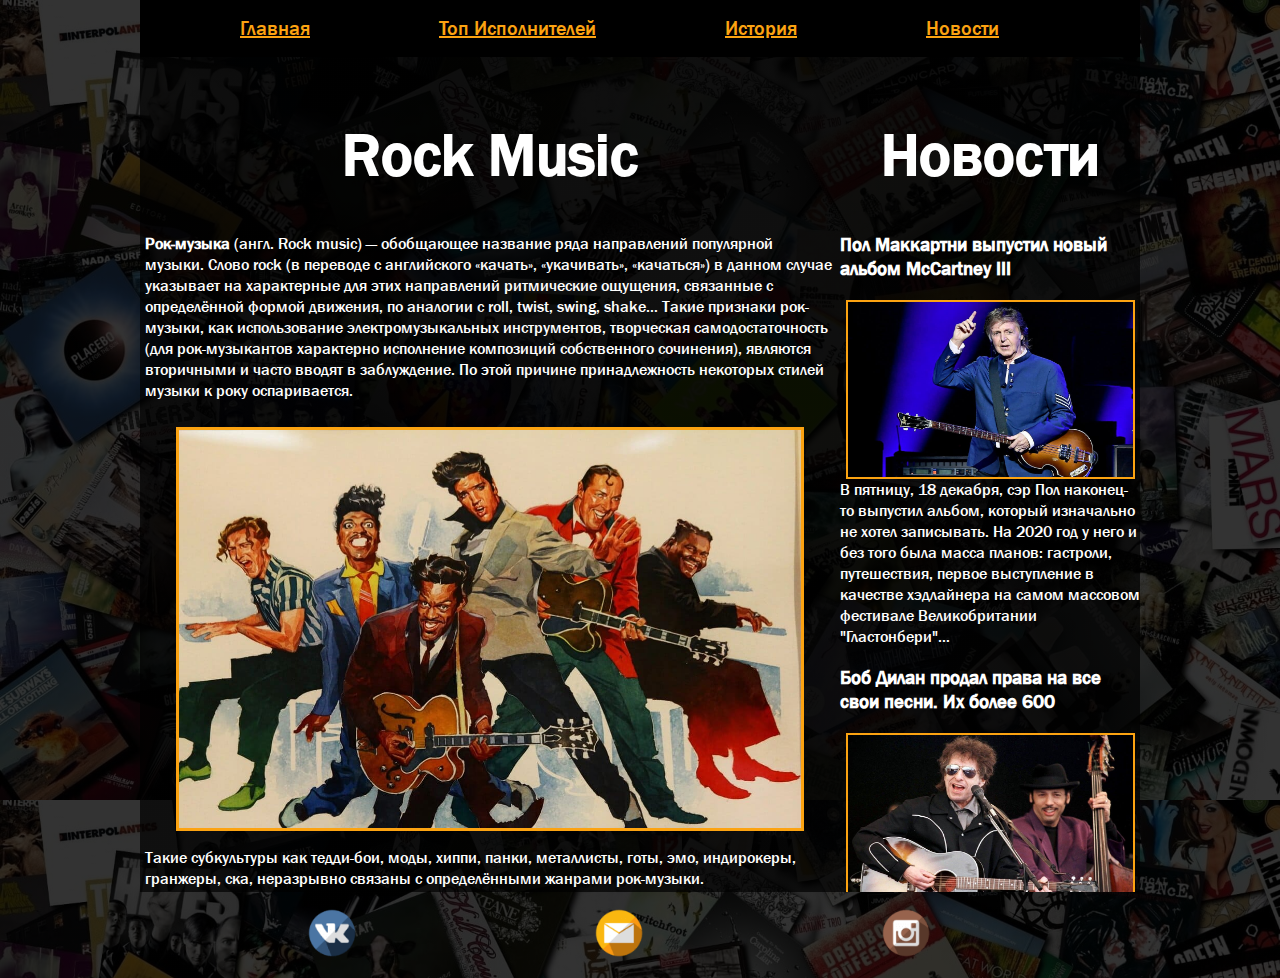
<file: history.html>
<DOCTYPE html>
<html>
  <head>
    <!-- Yandex.Metrika counter -->
<script type="text/javascript" >
   (function(m,e,t,r,i,k,a){m[i]=m[i]||function(){(m[i].a=m[i].a||[]).push(arguments)};
   m[i].l=1*new Date();k=e.createElement(t),a=e.getElementsByTagName(t)[0],k.async=1,k.src=r,a.parentNode.insertBefore(k,a)})
   (window, document, "script", "https://mc.yandex.ru/metrika/tag.js", "ym");

   ym(71410045, "init", {
        clickmap:true,
        trackLinks:true,
        accurateTrackBounce:true,
        webvisor:true
   });
</script>
<noscript><div><img src="https://mc.yandex.ru/watch/71410045" style="position:absolute; left:-9999px;" alt="" /></div></noscript>
<!-- /Yandex.Metrika counter -->
    <title>Rock Music История</title>
 <meta charset="utf-8">
 <link rel="stylesheet" type="text/css" href="styles.css">
  <style>
 { box-sizing: border-box; }
  </style>
  </head>
 <body>

<div id="Main">

<header>
   <ul id="Header">
    <a href="index.html">Главная</font></a>
    <a href="top.html">Топ Исполнителей</font></a>
    <a href="history.html">История</font></a>
    <a href="news.html">Новости</font></a>
   </ul>
</header>

<div class="left">
      <h1>
      Rock Music
      </h1>
    <div class="история">
      <p>
        <strong>
          Рок-музыка
        </strong>
        (англ. Rock music) — обобщающее название ряда направлений популярной музыки. Слово rock (в переводе с английского «качать», «укачивать», «качаться») в данном случае указывает на характерные для этих направлений ритмические ощущения, связанные с определённой формой движения, по аналогии с roll, twist, swing, shake… Такие признаки рок-музыки, как использование электромузыкальных инструментов, творческая самодостаточность (для рок-музыкантов характерно исполнение композиций собственного сочинения), являются вторичными и часто вводят в заблуждение. По этой причине принадлежность некоторых стилей музыки к року оспаривается.
      </p>
    <div class="shadow">
<center><img src="картинки/история1.jpg" alt="Не прогружено" width="622px" height="398px"></center>
  </div>
     <p>
       Такие субкультуры как тедди-бои, моды, хиппи, панки, металлисты, готы, эмо, индирокеры, гранжеры, ска, неразрывно связаны с определёнными жанрами рок-музыки.
     </p>

     <div class="разделение">
       <div class="левая">
         <div class="shadow">
          <center>
         <img src="картинки/история2.jpg" alt="Не прогружено" width="280px" height="150px">
          </center>
        </div>
       </div>
       <div class="правая">
         <div class="shadow">
          <center>
         <img src="картинки/история3.jpg" alt="Не прогружено" width="280px" height="150px">
          </center>
        </div>
       </div>
     </div>
    
     <p>
       Рок-музыка имеет большое количество направлений: от достаточно «лёгких» жанров, таких как танцевальный рок-н-ролл, от которого в своё время это направление и произошло (в некотором смысле можно считать, что рок — направление рок-н-ролла), поп-рок, брит-поп, до брутальных и агрессивных жанров — дэт-метала и грайндкора. Содержание песен варьируется от лёгкого и непринуждённого до мрачного, глубокого и философского. Часто рок-музыка противопоставляется поп-музыке и т. н. «попсе». Несколько более определённо можно сказать о так называемой «музыкальной экспрессии», которая в силу повышенной — в сравнении с иными жанрами музыки — динамики исполнения (по разным источникам от 110 до 155 дБ) является особой для многих рок-стилей (направлений), поскольку даже звучание большого симфонического оркестра находится в пределах 85 дБ и редко доходит до 115 дБ («Конкуренцию» в плане громкости могут составить лишь направления музыки, использующие электроакустическое звучание).
     </p>
      <div class="shadow">
<center><img src="картинки/история4.jpg" alt="Не прогружено" width="622px" height="300px"></center>
      </div>
      <p>
        Истоки рок-музыки лежат в блюзе, из которого и вышли первые рок-жанры — рок-н-ролл и рокабилли. Первые поджанры рок-музыки возникали в тесной связи с народной и эстрадной музыкой того времени — в первую очередь это фолк, кантри, скиффл, мюзик-холл. За время существования рок-музыки её пытались соединить практически со всеми возможными жанрами музыки — с академической музыкой (арт-рок, появился в конце 60-х, и более поздний симфо-метал), джазом (джаз-рок, появился в конце 60-х — начале 70-х), латинской музыкой (латино-рок, появился в конце 60-х), индийской музыкой (рага-рок, появился в середине 60-х). В 60—70-х появились практически все крупнейшие поджанры рок-музыки, более важные из них, кроме перечисленных — хард-рок, панк-рок, рок-авангард. В конце 70-х — начале 80-х появились такие жанры рок-музыки, как постпанк, новая волна, альтернативный рок (но в конце 60-х появились ранние представители этого направления), хардкор (крупный поджанр панк-рока), а позже и экстремальные поджанры метала — дэт-метал, блэк-метал. В 90-х получили широкое развитие жанры гранж (появился в середине 80-х), брит-поп (появился в середине 60-х), альтернативный метал (появился в конце 80-х).
      </p>
    <div class="shadow">
<center><img src="картинки/история5.jpg" alt="Не прогружено" width="622px" height="398px"></center>
      </div>
      <p>
        Основные центры возникновения и развития рок-музыки — США и Западная Европа (особенно Великобритания). Большинство текстов песен — на английском языке, но, с некоторым запозданием, национальная рок-музыка появилась практически во всех странах. Русскоязычная рок-музыка (т. н. русский рок) появилась в СССР в 60—70-х и достигла пика развития в 80-х, продолжив развиваться в 90-х.
      </p>
    </div>
</div>

<div class="right">
  <div class="новости">
     <h1>
      Новости
    </h1>

  <div class="новость1">
    <a href="news.html" target="_blank">
    <h3>
      Пол Маккартни выпустил новый альбом McCartney III
    </h3>
    <div class="hoverimg">
    <center><img src="картинки/новость1.jpg" width="285" height="175"></center>
    <p2>
      В пятницу, 18 декабря, сэр Пол наконец-то выпустил альбом, который изначально не хотел записывать. На 2020 год у него и без того была масса планов: гастроли, путешествия, первое выступление в качестве хэдлайнера на самом массовом фестивале Великобритании "Гластонбери"…
    </p2>
  </div>
    </a>
  </div>

  <div class="новость2">
    <a href="news.html" target="_blank">
    <h3>
      Боб Дилан продал права на все свои песни. Их более 600
    </h3>
    <div class="hoverimg">
    <center><img src="картинки/новость2.jpg" width="285" height="175"></center>
    <p2>
      Американский поэт и музыкант Боб Дилан продал права на все свои песни. Об этой рекордной сделке сообщила сегодня компания Universal Music Publishing Group. Теперь ей принадлежат авторские права на весь каталог песен артиста. Сумма сделки не разглашается, но, по мнению газеты New York Times она составляет около 300 миллионов долларов. Bloomberg называет чуть меньшую цифру: "более чем 200 миллионов долларов". Сам же Боб Дилан через своего представителя сообщил, что не собирается давать комментарии.
    </p2>
  </div>
    </a>
  </div>

    <div class="новость3">
    <a href="news.html" target="_blank">
    <h3>
      Сундук сокровищ. Новые диски Элтона Джона
    </h3>
    <div class="hoverimg">
    <center><img src="картинки/новость3.jpg" width="285" height="175"></center>
    <p2>
      Удивительно, как много песен остается неизданными даже у самых востребованных звезд. Про какие-то они сами забыли, другие исполняли на концертах, третьи берегли для удобного случая... Но пандемия, карантин, отсутствие гастролей и вынужденный простой расставили все по своим местам. Артисты стали рыться в своих архивах и извлекать давние экспериментальные записи.
    </p2>
  </div>
    </a>
  </div>

      <div class="новость4">
    <a href="news.html" target="_blank">
    <h3>
      Названы 10 хитов Depeche Mode на все времена
    </h3>
    <div class="hoverimg">
    <center><img src="картинки/новость4.jpg" width="285" height="175"></center>
    <p2>
      Журнал Billboard составил список из десяти супер-хитов легендарной британской синти-поп-рок группы Depeche Mode. Такой Top-10 появился неспроста - 7 ноября музыкальный коллектив вошел в Зал славы рок-н-ролла в Кливленде.
    </p2>
  </div>
    </a>
  </div>

  </div>
</div>


</div>

<footer>
    <ul id="Footer">
  <div class="hoverimg">
      <a href="https://vk.com/greenlight341  " target="_blank"><img src="картинки/вк.png" width="50" height="50"></a>
      <a href="mailto:Sergey.Mikhaylov2002@yandex.ru" target="_blank"><img src="картинки/яндекс.png" width="50" height="50"></a>
      <a href="https://www.instagram.com/greeeen_liiiight/" target="_blank"><img src="картинки/инстаграм.png" width="50" height="50"></a>
    </ul>
  </div>
</footer>

 </body>
</html>
</file>
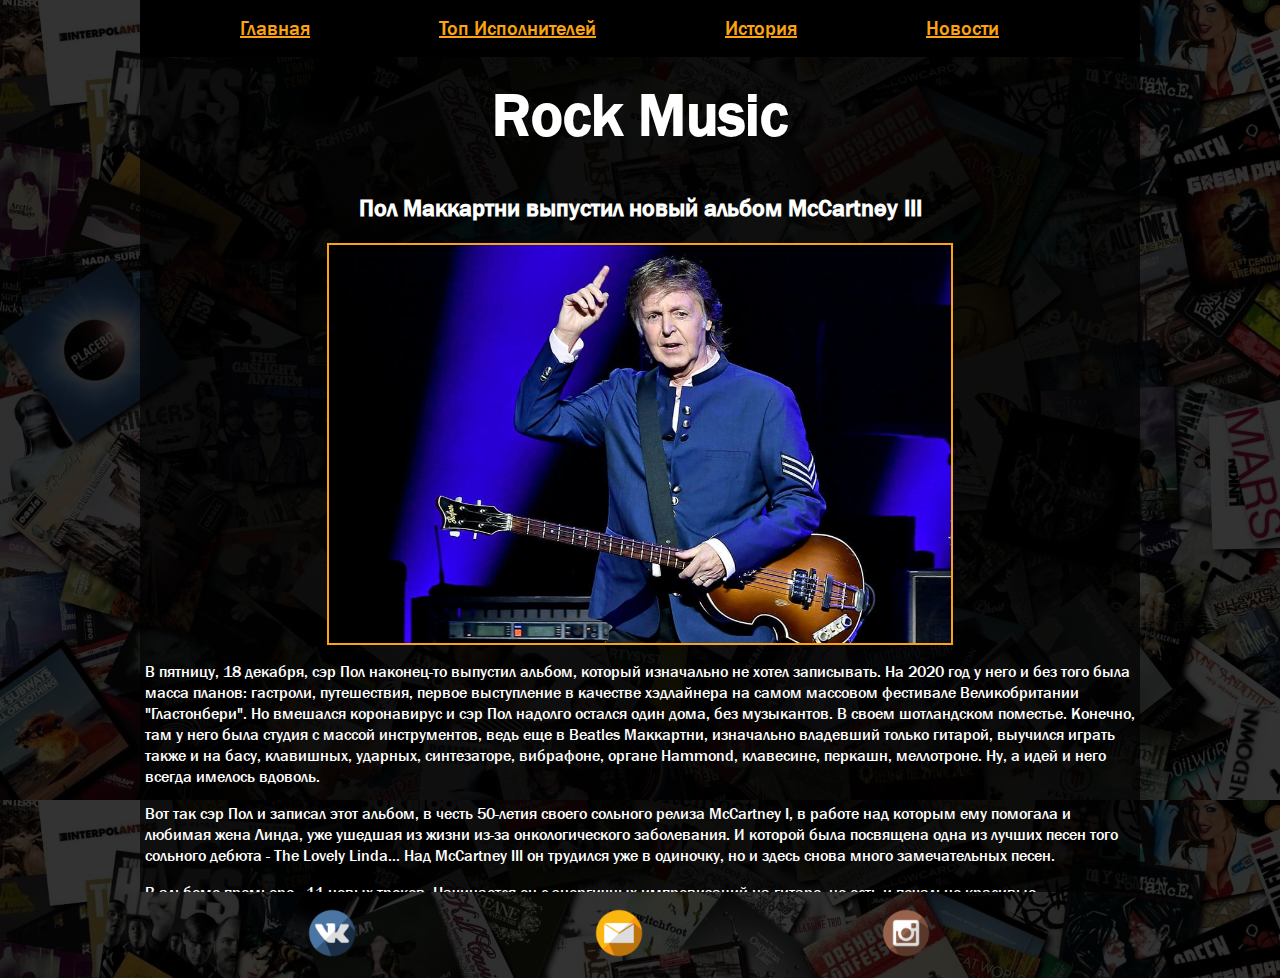
<file: news.html>
<DOCTYPE html>
<html>
  <head>
    <!-- Yandex.Metrika counter -->
<script type="text/javascript" >
   (function(m,e,t,r,i,k,a){m[i]=m[i]||function(){(m[i].a=m[i].a||[]).push(arguments)};
   m[i].l=1*new Date();k=e.createElement(t),a=e.getElementsByTagName(t)[0],k.async=1,k.src=r,a.parentNode.insertBefore(k,a)})
   (window, document, "script", "https://mc.yandex.ru/metrika/tag.js", "ym");

   ym(71410045, "init", {
        clickmap:true,
        trackLinks:true,
        accurateTrackBounce:true,
        webvisor:true
   });
</script>
<noscript><div><img src="https://mc.yandex.ru/watch/71410045" style="position:absolute; left:-9999px;" alt="" /></div></noscript>
<!-- /Yandex.Metrika counter -->
    <title>Rock Music Новости</title>
 <meta charset="utf-8">
 <link rel="stylesheet" type="text/css" href="styles.css">
  <style>
 { box-sizing: border-box; }
  </style>
  </head>
 <body>

<div id="Main">


<header>
   <ul id="Header">
    <a href="index.html">Главная</font></a>
    <a href="top.html">Топ Исполнителей</font></a>
    <a href="history.html">История</font></a>
    <a href="news.html">Новости</font></a>
   </ul>
</header>

<div class="Заголовок">
      <h1>
      Rock Music
    </h1>
</div>

<div class="новости">

  <div class="новости1">

    <h2>
      Пол Маккартни выпустил новый альбом McCartney III
    </h2>
    <div class="shadow">
    <center><img src="картинки/новость1.jpg" width="622" height="398"></center>
    <p>
      В пятницу, 18 декабря, сэр Пол наконец-то выпустил альбом, который изначально не хотел записывать. На 2020 год у него и без того была масса планов: гастроли, путешествия, первое выступление в качестве хэдлайнера на самом массовом фестивале Великобритании "Гластонбери". Но вмешался коронавирус и сэр Пол надолго остался один дома, без музыкантов. В своем шотландском поместье. Конечно, там у него была студия с массой инструментов, ведь еще в Beatles Маккартни, изначально владевший только гитарой, выучился играть также и на басу, клавишных, ударных, синтезаторе, вибрафоне, органе Hammond, клавесине, перкашн, меллотроне. Ну, а идей и него всегда имелось вдоволь.
    </p>
    <p>
      Вот так сэр Пол и записал этот альбом, в честь 50-летия своего сольного релиза McCartney I, в работе над которым ему помогала и любимая жена Линда, уже ушедшая из жизни из-за онкологического заболевания. И которой была посвящена одна из лучших песен того сольного дебюта - The Lovely Linda… Над McCartney III он трудился уже в одиночку, но и здесь снова много замечательных песен.
    </p>
    <p>
      В альбоме-премьере - 11 новых треков. Начинается он с энергичных импровизаций на гитаре, но есть и печально-красивые фортепианные баллады, и гулкий, азартный рок с прифузованными гитарами и притоптывающими в такт барабанами - много самой разной музыки и хороших, замечательных текстов песен.
    </p>
    </div>
  </div>
    <div class="новости2">

    <h2>
      Боб Дилан продал права на все свои песни. Их более 600
    </h2>
    <div class="shadow">
    <center><img src="картинки/новость2.jpg" width="622" height="398"></center>
    <p>
      Американский поэт и музыкант Боб Дилан продал права на все свои песни. Об этой рекордной сделке сообщила сегодня компания Universal Music Publishing Group. Теперь ей принадлежат авторские права на весь каталог песен артиста. Сумма сделки не разглашается, но, по мнению газеты New York Times она составляет около 300 миллионов долларов. Bloomberg называет чуть меньшую цифру: "более чем 200 миллионов долларов". Сам же Боб Дилан через своего представителя сообщил, что не собирается давать комментарии.
    </p>
    <p>
      "Не секрет, что искусство написания песен - фундаментальный ключ ко всей великой музыке, а также не тайна, что Боб - один из величайших практиков этого искусства", - заявил о состоявшейся сделке Люсьен Грейндж, исполнительный директор Universal Music Group Люсьен Грейндж. В Universal также подчеркнули, что это "самое значительное соглашение по правам на музыку в этом столетии".
    </p>
    <p>
      Так почему же, именно с Бобом Диланом решили заключить столь масштабный контракт?
      Дело в том, что именно этот автор является самым востребованным в мире современной музыки, по сей день. Песни Боба Дилана исполняют Rolling Stones, Адель, Ник Кейв, Шер, White Stripes, Guns N' Roses, Blackmore's Night, Duran Duran, Ферри, Manfred Mann's Earth Band, Nazareth и многие другие. Никто не может похвастаться таким количеством кавер-версий на свои хиты, как он! К тому же самый первый альбом артист выпустил еще в 1962 году.
    </p>
    <p>
      Что помимо денег получит от этой сделки сам Боб Дилан? Конечно, он по-прежнему сможет петь свои песни, записывать и выпускать их на дисках (сейчас артист продолжает издавать свои редкие записи 70-х годов).
      Но доход, который он получал как автор от других исполнителей, теперь будет доставаться Universal Music, равно как и отчисления от концертных исполнений этих треков, эфиров на радио и т.д.
    </p>
    </div>
  </div>  
    <div class="новости3">

    <h2>
      Сундук сокровищ. Новые диски Элтона Джона
    </h2>
    <div class="shadow">
    <center><img src="картинки/новость3.jpg" width="650" height="398"></center>
    <p>
      Удивительно, как много песен остается неизданными даже у самых востребованных звезд. Про какие-то они сами забыли, другие исполняли на концертах, третьи берегли для удобного случая... Но пандемия, карантин, отсутствие гастролей и вынужденный простой расставили все по своим местам. Артисты стали рыться в своих архивах и извлекать давние экспериментальные записи.
    </p>
    <p>
      Первыми такие альбомы начали издавать The Rolling Stones, Fleetwood Mac, Джордж Бенсон. Теперь пришла пора Элтона Джона. Похоже, он и сам поразился находкам и назвал собрание Jewel Box - "Сундук с драгоценностями". Набралось аж на восемь альбомов.
    </p>
    <p>
      Нельзя не воздать должное Элтону Джону: он продолжал мировой тур с воспалением легких. Чуть отпускало - записывал песни или по-новому переигрывал свои мелодии. А теперь, на вынужденных каникулах, отыскал свои ранние фонограммы. Среди них треки и демозаписи 1965-1971 годов, когда артист только пробовал свой голос и искал свой стиль. Есть песни под фортепиано. Есть прежде неизвестные записи с рок-квартетом 70-х Bread. Кто из поклонников Элтона Джона поверил бы в такое?
    </p>  
    <p>
      Треки, попавшие на три альбома "Сундука", похожи на зарисовки, эскизы, блуждание по разным жанрам. И демонстрируют интерес к року, окончательно утерянный Элтоном Джоном и его соавтором, поэтом Берни Топином, к концу 90-х. В этих записях прослеживается эволюция музыканта, его путь от подражания любимым артистам до собственного стиля, в котором совместились и резвые мелодии, и красивые фортепианные темы, и лихое топание башмаками по роялю.
    </p>
  </div>
  </div>
  
  <div class="новости4">

    <h2>
      Названы 10 хитов Depeche Mode на все времена
    </h2>
    <div class="shadow">
    <center><img src="картинки/новость4.jpg" width="622" height="398"></center>
    <p>
      Журнал Billboard составил список из десяти супер-хитов легендарной британской синти-поп-рок группы Depeche Mode. Такой Top-10 появился неспроста - 7 ноября музыкальный коллектив вошел в Зал славы рок-н-ролла в Кливленде.
    </p>
    <p>
      Вот как расположились треки Depeche Mode. Конечно же, первое место заняла бессмертная <strong>Enjoy the Silence</strong>. Выпущенная синглом в 1990 году, она вскоре заняла 8-е место в хит-параде Billboard Hot 100. А год спустя песня победила в номинации "Лучший британский сингл" на церемонии вручения музыкальных наград Brit Awards.
    </p>
    <div class="audio">
       <iframe frameborder="0" style="border:none;width:320px;height:70px;" width="320" height="70" src="https://music.yandex.ru/iframe/#track/738754/3918808">Слушайте <a href='https://music.yandex.ru/album/3918808/track/738754'>Enjoy The Silence</a> — <a href='https://music.yandex.ru/artist/36810'>Depeche Mode</a> на Яндекс.Музыке</iframe>   
    </div>
    <p>
      Второе место у <strong>People are People</strong> - другого хита британцев, который, впрочем, по популярности значительно уступает предыдущему. Вышедший в составе четвертого полноформатного альбома в 1985 году, он занял 13 строчку все того же чарта.
    </p>
        <div class="audio">
          <iframe frameborder="0" style="border:none;width:320px;height:70px;" width="320" height="70" src="https://music.yandex.ru/iframe/#track/280526/1776321">Слушайте <a href='https://music.yandex.ru/album/1776321/track/280526'>People Are People</a> — <a href='https://music.yandex.ru/artist/36810'>Depeche Mode</a> на Яндекс.Музыке</iframe>
        </div>  
    <p>
      А тройку лидеров замыкает <strong>Policy of Truth</strong> из седьмого студийника Violator 1990 года и 15 местом в Billboard Hot 100. 
    </p>
        <div class="audio">
          <iframe frameborder="0" style="border:none;width:320px;height:70px;" width="320" height="70" src="https://music.yandex.ru/iframe/#track/738747/3918808">Слушайте <a href='https://music.yandex.ru/album/3918808/track/738747'>Policy Of Truth</a> — <a href='https://music.yandex.ru/artist/36810'>Depeche Mode</a> на Яндекс.Музыке</iframe>
        </div>
    <p>
      Среди других песен Depeche Mode, попавших в десятку лучших, <strong>Personal Jesus</strong>, <strong>It's no Good</strong>, <strong>Strangelove</strong>, <strong>World in my Eyes</strong>, <strong>I Feel You</strong>, <strong>Route 66/behind the Wheel</strong> и <strong>Never Let Me Down Again</strong>. При этом самый "молодой" трек датируется 1997 годом, хотя после It's no Good" с альбома Ultra британцы выпустили еще пять полноформатных пластинок.
    </p>
        <div class="audio">
          <iframe frameborder="0" style="border:none;width:320px;height:70px;" width="320" height="70" src="https://music.yandex.ru/iframe/#track/738749/3918808">Слушайте <a href='https://music.yandex.ru/album/3918808/track/738749'>Personal Jesus</a> — <a href='https://music.yandex.ru/artist/36810'>Depeche Mode</a> на Яндекс.Музыке</iframe>
        </div>
      </div>

    <div class="новости4">

    <h2>
      AC/DC выпустили новый клип Realize 
    </h2>
    <div class="videoN">
        <iframe width="560" height="315" src="https://www.youtube.com/embed/ga5qfM2-kog" frameborder="0" allow="accelerometer; autoplay; clipboard-write; encrypted-media; gyroscope; picture-in-picture" allowfullscreen></iframe>
    </div>
    <p>
      Трек, с которого начинается последний альбом группы, <strong>Power Up</strong>, был выпущен в качестве второго сингла в ноябре, всего за несколько дней до выхода пластинки.
    </p>
    <p>
      Хотя кажется, что квинтет делят вместе сцену, пять участников были сняты в разных местах, а режиссер Clemens Habicht соединял все видео вместе. Креативный директор группы, Джош Шоз, также числится в качестве сорежиссера
    </p>

        <div class="скрытыйТекст">
    <input type="checkbox" id="hd-1" class="hide"/>
    <label for="hd-1" >Выступая перед французским телеканалом Heavy1 TV, Ангус Янг вспомнил, как писал <strong>Realize</strong> вместе со своим покойным братом Малкольмом</label>
    <div class="скрытыйКонтент">
    <p>
        "Мы потратили на это немало времени. Это была еще одна сильная идея, которая у него была. Что касается меня, то я знал, как сильно ему это нравится. Я помню, когда мы изначально писали трек, какие усилия Мэл приложил, и как он выстраивал его. Дело в том, что я помню, что у нас была готовая музыкальная сторона, а потом он дал мне свою идею припева, он буквально спел её. И я услышал его, и она застряла у меня в голове на весь день. И я просто подумал, насколько он умен? Он просто что-то придумывает. Это была одна из тех вещей, которые я повторял и повторял в своей голове.
        Иногда я думал: "Я не знаю, откуда он черпает эти идеи". Для него это был просто природный дар.... Всякий раз, когда он создавал песню, все ее части сходились вместе - текст, музыка и даже какая-то динамика.... Так что с нами обоими никогда не было такого случая, когда мы просто соглашались на аккорды, которые вы сначала ударили, или что-то в этом роде. Ты прошел с ним через все разные углы.... Говорят, что вы были делаешь это так быстро или иначе, иногда мы можем даже вернуться на другой маршрут и ехать, типа, "ладно, попробуем с другой стороны"."
    </p>
    </div>
    </div>
  </div>
  </div>


</div>


</div>
<footer>
    <ul id="Footer">
  <div class="hoverimg">
      <a href="https://vk.com/greenlight341  " target="_blank"><img src="картинки/вк.png" width="50" height="50"></a>
      <a href="mailto:Sergey.Mikhaylov2002@yandex.ru" target="_blank"><img src="картинки/яндекс.png" width="50" height="50"></a>
      <a href="https://www.instagram.com/greeeen_liiiight/" target="_blank"><img src="картинки/инстаграм.png" width="50" height="50"></a>
    </ul>
  </div>
</footer>

 </body>
</html>
</file>
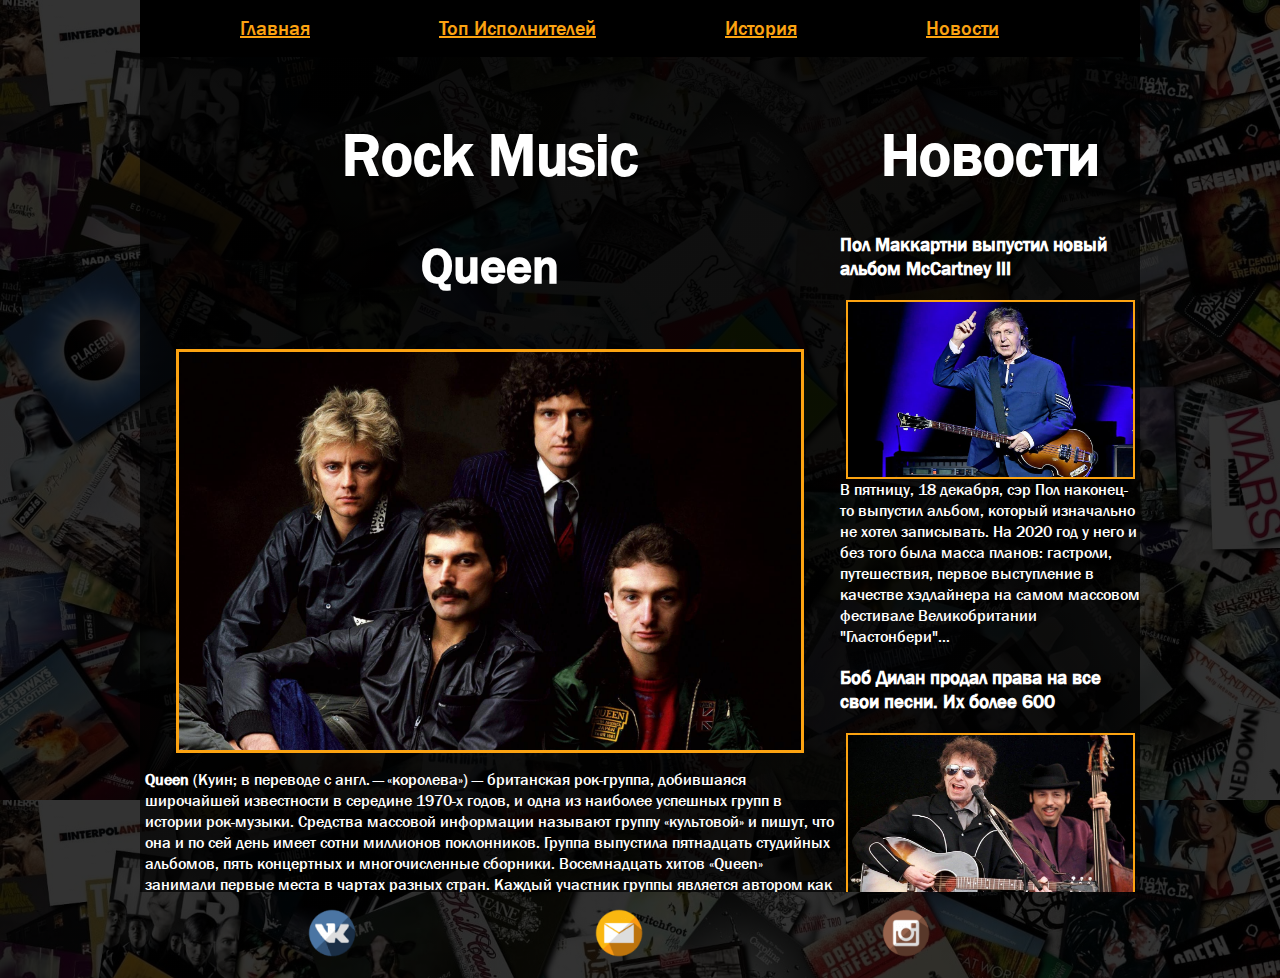
<file: top.html>
<DOCTYPE html>
<html>
  <head>
    <!-- Yandex.Metrika counter -->
<script type="text/javascript" >
   (function(m,e,t,r,i,k,a){m[i]=m[i]||function(){(m[i].a=m[i].a||[]).push(arguments)};
   m[i].l=1*new Date();k=e.createElement(t),a=e.getElementsByTagName(t)[0],k.async=1,k.src=r,a.parentNode.insertBefore(k,a)})
   (window, document, "script", "https://mc.yandex.ru/metrika/tag.js", "ym");

   ym(71410045, "init", {
        clickmap:true,
        trackLinks:true,
        accurateTrackBounce:true,
        webvisor:true
   });
</script>
<noscript><div><img src="https://mc.yandex.ru/watch/71410045" style="position:absolute; left:-9999px;" alt="" /></div></noscript>
<!-- /Yandex.Metrika counter -->
    <title>Rock Music Топ Исполнители</title>
 <meta charset="utf-8">
 <link rel="stylesheet" type="text/css" href="styles.css">
  <style>
 { box-sizing: border-box; }
  </style>
  </head>
 <body>

<div id="Main">

<header>
   <ul id="Header">
    <a href="index.html">Главная</font></a>
    <a href="top.html">Топ Исполнителей</font></a>
    <a href="history.html">История</font></a>
    <a href="news.html">Новости</font></a>
   </ul>
</header>

<div class="left">
      <h1>
      Rock Music
      </h1>
  <div class="исполнители">
     











    <div class="исполнитель">
      <h2>
        Queen
      </h2>
      <div class="shadow">
      <center><img src="картинки/исполнители1.jpg" alt="Не прогружено" width="622px" height="398px"></center>
      </div>
      <p>
        <strong>Queen</strong> (Куин; в переводе с англ. — «королева») — британская рок-группа, добившаяся широчайшей известности в середине 1970-х годов, и одна из наиболее успешных групп в истории рок-музыки. Средства массовой информации называют группу «культовой» и пишут, что она и по сей день имеет сотни миллионов поклонников. Группа выпустила пятнадцать студийных альбомов, пять концертных и многочисленные сборники. Восемнадцать хитов «Queen» занимали первые места в чартах разных стран. Каждый участник группы является автором как минимум одного хита, достигавшего вершины британского чарта. Концертные выступления группы также были признаны одними из самых ярких и значимых за всю историю рока.
      </p>
  <div class="скрытыйТекст">
    <input type="checkbox" id="исп-1" class="hide"/>
    <label for="исп-1" ><center>Подробнее</center></label>
    <div class="скрытыйКонтент">
    
    <div class="скрытыйТекст">
    <input type="checkbox" id="hd-1" class="hide"/>
    <label for="hd-1" >Сборник лучших песен
    </label>
    <div class="скрытыйКонтент">
        <div class="album">
          <iframe frameborder="0" style="border:none;width:100%;height:450px;" width="100%" height="450" src="https://music.yandex.ru/iframe/#album/227551">Слушайте <a href='https://music.yandex.ru/album/227551'>The Platinum Collection</a> — <a href='https://music.yandex.ru/artist/79215'>Queen</a> на Яндекс.Музыке</iframe>        
        </div>
    </div>
    </div>

    <p>
        Широкую известность получили и видеоклипы «Queen» за новаторство в области спецэффектов и монтажа. Снятый в 1975 году видеоклип на песню «Bohemian Rhapsody» называют ключевым в истории музыкальных видеоклипов, а его успех вдохновил развитие этой индустрии.
    </p>
    <div class="video">
        <iframe width="560" height="315" src="https://www.youtube.com/embed/fJ9rUzIMcZQ" frameborder="0" allow="accelerometer; autoplay; clipboard-write; encrypted-media; gyroscope; picture-in-picture" allowfullscreen></iframe>
    </div>

    <div class="скрытыйТекст">
    <input type="checkbox" id="hd-2" class="hide"/>
    <label for="hd-2" >Дискография
    </label>
    <div class="дискография">

    <div class="скрытыйКонтент">
          <div class="скрытыйТекст">
    <input type="checkbox" id="hd-3" class="hide"/>
    <label for="hd-3" >Queen (1973)
    </label>
    <div class="скрытыйКонтент">
        <div class="album">
          <iframe frameborder="0" style="border:none;width:100%;height:450px;" width="100%" height="450" src="https://music.yandex.ru/iframe/#album/215683">Слушайте <a href='https://music.yandex.ru/album/215683'>Queen</a> — <a href='https://music.yandex.ru/artist/79215'>Queen</a> на Яндекс.Музыке</iframe>
        </div>
    </div>
    </div>
    </div>

    <div class="скрытыйКонтент">
          <div class="скрытыйТекст">
    <input type="checkbox" id="hd-4" class="hide"/>
    <label for="hd-4" >Queen II (1974)
    </label>
    <div class="скрытыйКонтент">
        <div class="album">
          <iframe frameborder="0" style="border:none;width:100%;height:450px;" width="100%" height="450" src="https://music.yandex.ru/iframe/#album/215690">Слушайте <a href='https://music.yandex.ru/album/215690'>Queen II</a> — <a href='https://music.yandex.ru/artist/79215'>Queen</a> на Яндекс.Музыке</iframe>
        </div>
    </div>
    </div>
    </div>
        
    <div class="скрытыйКонтент">
          <div class="скрытыйТекст">
    <input type="checkbox" id="hd-5" class="hide"/>
    <label for="hd-5" >Sheer Heart Attack (1974)
    </label>
    <div class="скрытыйКонтент">
        <div class="album">
          <iframe frameborder="0" style="border:none;width:100%;height:450px;" width="100%" height="450" src="https://music.yandex.ru/iframe/#album/215692">Слушайте <a href='https://music.yandex.ru/album/215692'>Sheer Heart Attack</a> — <a href='https://music.yandex.ru/artist/79215'>Queen</a> на Яндекс.Музыке</iframe>
        </div>
    </div>
    </div>
    </div>

    <div class="скрытыйКонтент">
          <div class="скрытыйТекст">
    <input type="checkbox" id="hd-6" class="hide"/>
    <label for="hd-6" >A Night at the Opera (1975)
    </label>
    <div class="скрытыйКонтент">
        <div class="album">
          <iframe frameborder="0" style="border:none;width:100%;height:450px;" width="100%" height="450" src="https://music.yandex.ru/iframe/#album/215688">Слушайте <a href='https://music.yandex.ru/album/215688'>A Night At The Opera</a> — <a href='https://music.yandex.ru/artist/79215'>Queen</a> на Яндекс.Музыке</iframe>
        </div>
    </div>
    </div>
    </div>

    <div class="скрытыйКонтент">
          <div class="скрытыйТекст">
    <input type="checkbox" id="hd-7" class="hide"/>
    <label for="hd-7" >A Day at the Races (1976)
    </label>
    <div class="скрытыйКонтент">
        <div class="album">
          <iframe frameborder="0" style="border:none;width:100%;height:450px;" width="100%" height="450" src="https://music.yandex.ru/iframe/#album/215693">Слушайте <a href='https://music.yandex.ru/album/215693'>A Day At The Races</a> — <a href='https://music.yandex.ru/artist/79215'>Queen</a> на Яндекс.Музыке</iframe>
        </div>
    </div>
    </div>
    </div>

    <div class="скрытыйКонтент">
          <div class="скрытыйТекст">
    <input type="checkbox" id="hd-8" class="hide"/>
    <label for="hd-8" >News of the World (1977)
    </label>
    <div class="скрытыйКонтент">
        <div class="album">
          <iframe frameborder="0" style="border:none;width:100%;height:450px;" width="100%" height="450" src="https://music.yandex.ru/iframe/#album/225652">Слушайте <a href='https://music.yandex.ru/album/225652'>News Of The World</a> — <a href='https://music.yandex.ru/artist/79215'>Queen</a> на Яндекс.Музыке</iframe>
        </div>
    </div>
    </div>
    </div>

    <div class="скрытыйКонтент">
          <div class="скрытыйТекст">
    <input type="checkbox" id="hd-9" class="hide"/>
    <label for="hd-9" >Jazz (1978)
    </label>
    <div class="скрытыйКонтент">
        <div class="album">
          <iframe frameborder="0" style="border:none;width:100%;height:450px;" width="100%" height="450" src="https://music.yandex.ru/iframe/#album/225654">Слушайте <a href='https://music.yandex.ru/album/225654'>Jazz</a> — <a href='https://music.yandex.ru/artist/79215'>Queen</a> на Яндекс.Музыке</iframe>
        </div>
    </div>
    </div>
    </div>

    <div class="скрытыйКонтент">          
    <div class="скрытыйТекст">
    <input type="checkbox" id="hd-10" class="hide"/>
    <label for="hd-10" >The Game (1980)
    </label>
    <div class="скрытыйКонтент">
        <div class="album">
          <iframe frameborder="0" style="border:none;width:100%;height:450px;" width="100%" height="450" src="https://music.yandex.ru/iframe/#album/225653">Слушайте <a href='https://music.yandex.ru/album/225653'>The Game</a> — <a href='https://music.yandex.ru/artist/79215'>Queen</a> на Яндекс.Музыке</iframe>        
        </div>
    </div>
    </div>
    </div>

    <div class="скрытыйКонтент">
          <div class="скрытыйТекст">
    <input type="checkbox" id="hd-11" class="hide"/>
    <label for="hd-11" >Flash Gordon (1980)
    </label>
    <div class="скрытыйКонтент">
        <div class="album">
          <iframe frameborder="0" style="border:none;width:100%;height:450px;" width="100%" height="450" src="https://music.yandex.ru/iframe/#album/225650">Слушайте <a href='https://music.yandex.ru/album/225650'>Flash Gordon</a> — <a href='https://music.yandex.ru/artist/79215'>Queen</a> на Яндекс.Музыке</iframe>
        </div>
    </div>
    </div>
    </div>

    <div class="скрытыйКонтент">
          <div class="скрытыйТекст">
    <input type="checkbox" id="hd-12" class="hide"/>
    <label for="hd-12" >Hot Space (1982)
    </label>
    <div class="скрытыйКонтент">
        <div class="album">
          <iframe frameborder="0" style="border:none;width:100%;height:450px;" width="100%" height="450" src="https://music.yandex.ru/iframe/#album/225651">Слушайте <a href='https://music.yandex.ru/album/225651'>Hot Space</a> — <a href='https://music.yandex.ru/artist/79215'>Queen</a> на Яндекс.Музыке</iframe>
        </div>
    </div>
    </div>
    </div>

    <div class="скрытыйКонтент">
          <div class="скрытыйТекст">
    <input type="checkbox" id="hd-13" class="hide"/>
    <label for="hd-13" >The Works (1984)
    </label>
    <div class="скрытыйКонтент">
        <div class="album">
          <iframe frameborder="0" style="border:none;width:100%;height:450px;" width="100%" height="450" src="https://music.yandex.ru/iframe/#album/2486907">Слушайте <a href='https://music.yandex.ru/album/2486907'>The Works</a> — <a href='https://music.yandex.ru/artist/79215'>Queen</a> на Яндекс.Музыке</iframe>
        </div>
    </div>
    </div>
    </div>

    <div class="скрытыйКонтент">
          <div class="скрытыйТекст">
    <input type="checkbox" id="hd-14" class="hide"/>
    <label for="hd-14" >A Kind of Magic (1986)
    </label>
    <div class="скрытыйКонтент">
        <div class="album">
          <iframe frameborder="0" style="border:none;width:100%;height:450px;" width="100%" height="450" src="https://music.yandex.ru/iframe/#album/294711">Слушайте <a href='https://music.yandex.ru/album/294711'>A Kind Of Magic</a> — <a href='https://music.yandex.ru/artist/79215'>Queen</a> на Яндекс.Музыке</iframe>
        </div>
    </div>
    </div>
    </div>

    <div class="скрытыйКонтент">
          <div class="скрытыйТекст">
    <input type="checkbox" id="hd-15" class="hide"/>
    <label for="hd-15" >The Miracle (1989)
    </label>
    <div class="скрытыйКонтент">
        <div class="album">
          <iframe frameborder="0" style="border:none;width:100%;height:450px;" width="100%" height="450" src="https://music.yandex.ru/iframe/#album/295710">Слушайте <a href='https://music.yandex.ru/album/295710'>The Miracle</a> — <a href='https://music.yandex.ru/artist/79215'>Queen</a> на Яндекс.Музыке</iframe>        
        </div>
    </div>
    </div>
    </div>

    <div class="скрытыйКонтент">
          <div class="скрытыйТекст">
    <input type="checkbox" id="hd-16" class="hide"/>
    <label for="hd-16" >Innuendo (1991)
    </label>
    <div class="скрытыйКонтент">
        <div class="album">
          <iframe frameborder="0" style="border:none;width:100%;height:450px;" width="100%" height="450" src="https://music.yandex.ru/iframe/#album/295708">Слушайте <a href='https://music.yandex.ru/album/295708'>Innuendo</a> — <a href='https://music.yandex.ru/artist/79215'>Queen</a> на Яндекс.Музыке</iframe>
        </div>
    </div>
    </div>
    </div>

    <div class="скрытыйКонтент">
          <div class="скрытыйТекст">
    <input type="checkbox" id="hd-17" class="hide"/>
    <label for="hd-17" >Made in Heaven (1995)
    </label>
    <div class="скрытыйКонтент">
        <div class="album">
          <iframe frameborder="0" style="border:none;width:100%;height:450px;" width="100%" height="450" src="https://music.yandex.ru/iframe/#album/295709">Слушайте <a href='https://music.yandex.ru/album/295709'>Made In Heaven</a> — <a href='https://music.yandex.ru/artist/79215'>Queen</a> на Яндекс.Музыке</iframe>
        </div>
    </div>
    </div>
    </div>
  </div>
    </div>
     <p>
    После смерти вокалиста Queen Фредди Меркьюри группа практически прекратила студийную деятельность: в 1997 году группа уже как трио записала новый сингл «No-One but You (Only the Good Die Young)», после чего Джон Дикон ушёл из музыкального бизнеса. В 2004 году Брайан Мэй и Роджер Тейлор возродили группу, запустив коллаборационный проект «Queen+», исполняя с приглашёнными вокалистами как проверенные хиты, так и новый материал. Первым фронтменом группы в рамках этого проекта стал блюзовый певец Пол Роджерс, с которым был записан новый студийный альбом The Cosmos Rocks, получивший смешанные отзывы фанатов и критиков. С 2011 года состав выступает с Адамом Ламбертом под названием «Queen + Adam Lambert». Студийных записей с ним на момент 2019 года не проводилось, но группа не исключает такую возможность.
  </p>
  <div class="скрытыйТекст">
    <input type="checkbox" id="hr-1" class="hide"/>
    <label for="hr-1" >Жанры</label>
    <div class="скрытыйКонтент">
    <ul>
      <li>Хард-рок</li>
      <li>Глэм-рок</li>
      <li>Поп-рок</li>
    </ul>
    </div>
    </div>

<div class="разделение">
       <div class="левая">
         <div class="shadow">
          <center>
         <img src="картинки/исполнители2.jpg" alt="Не прогружено" width="280px" height="150px">
          </center>
        </div>
       </div>
       <div class="правая">
         <div class="shadow">
          <center>
         <img src="картинки/исполнители3.jpg" alt="Не прогружено" width="280px" height="150px">
          </center>
        </div>
       </div>
     </div>

    <div class="скрытыйТекст">
    <input type="checkbox" id="hr-2" class="hide"/>
    <label for="hr-2" >Лейблы</label>
    <div class="скрытыйКонтент">
    <ul>
      <li>EMI Records</li>
      <li>Elektra Records</li>
      <li>Capitol Records</li>
      <li>Parlophone Records</li>
      <li>Hollywood Records</li>
    </ul>
    </div>
    </div>
  <p>
    В конце 2014 года вышел сборник Queen Forever, содержащий как уже известные, так и ранее не выпущенные композиции.
  </p>
 </div>
 </div>
 </div>

<div class="исполнитель">
      <h2>
        The Beatles
      </h2>
      <div class="shadow">
      <center><img src="картинки/исполнители4.jpg" alt="Не прогружено" width="622px" height="398px"></center>
      </div>
      <p>
        <strong>The Beatles</strong>(«Битлз», МФА: [ðə ˈbiː.tlz]; также группу называют «Ливерпульской четвёркой» (англ. Liverpool Four); отдельно участников ансамбля называют «битлами»; в английском языке также распространено упоминание группы как Fab Four — «Великолепная четвёрка») — британская рок-группа из Ливерпуля, основанная в 1960 году, в составе которой играли Джон Леннон, Пол Маккартни, Джордж Харрисон и Ринго Старр. Также в разное время в составе группы выступали Стюарт Сатклифф, Пит Бест и Джимми Никол. Большинство композиций The Beatles созданы в соавторстве и подписаны именами Джона Леннона и Пола Маккартни. Дискография группы включает 13 официальных студийных альбомов, изданных в 1963—1970 годах, и 211 песен.
      </p>
  <div class="скрытыйТекст">
    <input type="checkbox" id="исп-2" class="hide"/>
    <label for="исп-2" ><center>Подробнее</center></label>
    <div class="скрытыйКонтент">
    
    <div class="скрытыйТекст">
    <input type="checkbox" id="h-1" class="hide"/>
    <label for="h-1" >Сборник лучших песен
    </label>
    <div class="скрытыйКонтент">
        <div class="album">
          <iframe frameborder="0" style="border:none;width:100%;height:450px;" width="100%" height="450" src="https://music.yandex.ru/iframe/#album/3277402">Слушайте <a href='https://music.yandex.ru/album/3277402'>The Beatles 1962 - 1966</a> — <a href='https://music.yandex.ru/artist/35004'>The Beatles</a> на Яндекс.Музыке</iframe>
          <iframe frameborder="0" style="border:none;width:100%;height:450px;" width="100%" height="450" src="https://music.yandex.ru/iframe/#album/3277262">Слушайте <a href='https://music.yandex.ru/album/3277262'>The Beatles 1967 - 1970</a> — <a href='https://music.yandex.ru/artist/35004'>The Beatles</a> на Яндекс.Музыке</iframe>        
        </div>
    </div>
    </div>

    <p>
        Начав с подражания классикам американского рок-н-ролла 1950-х годов, The Beatles пришли к собственному стилю и звучанию. The Beatles оказали значительное влияние на рок-музыку и признаются специалистами одной из наиболее успешных групп XX века, как в творческом, так и в коммерческом смысле. Многие известные рок-музыканты признают, что стали таковыми под влиянием песен The Beatles. С момента выпуска сингла «Please Please Me / Ask Me Why» в 1963 году группа начала восхождение к успеху, породив своим творчеством глобальное явление — битломанию. Четвёрка стала первой британской группой, пластинки которой завоевали популярность и первые места в чартах США, и с неё началось всемирное признание британских коллективов, а также «ливерпульского» (Merseybeat) звучания рок-музыки. Музыкантам группы и их продюсеру и звукорежиссёру Джорджу Мартину принадлежат новаторские разработки в области звукозаписи, комбинирования различных стилей, включая симфоническую и психоделическую музыку, а также съёмок видеоклипов.
    </p>
    <div class="video">
        <iframe width="560" height="315" src="https://www.youtube.com/embed/A_MjCqQoLLA" frameborder="0" allow="accelerometer; autoplay; clipboard-write; encrypted-media; gyroscope; picture-in-picture" allowfullscreen></iframe>
    </div>

    <div class="скрытыйТекст">
    <input type="checkbox" id="h-2" class="hide"/>
    <label for="h-2" >Дискография
    </label>
    <div class="дискография">

    <div class="скрытыйКонтент">
          <div class="скрытыйТекст">
    <input type="checkbox" id="h-3" class="hide"/>
    <label for="h-3" >Please Please Me (1963)
    </label>
    <div class="скрытыйКонтент">
        <div class="album">
          <iframe frameborder="0" style="border:none;width:100%;height:450px;" width="100%" height="450" src="https://music.yandex.ru/iframe/#album/3277244">Слушайте <a href='https://music.yandex.ru/album/3277244'>Please Please Me</a> — <a href='https://music.yandex.ru/artist/35004'>The Beatles</a> на Яндекс.Музыке</iframe>
        </div>
    </div>
    </div>
    </div>

    <div class="скрытыйКонтент">
          <div class="скрытыйТекст">
    <input type="checkbox" id="h-4" class="hide"/>
    <label for="h-4" >With The Beatles (1963)
    </label>
    <div class="скрытыйКонтент">
        <div class="album">
          <iframe frameborder="0" style="border:none;width:100%;height:450px;" width="100%" height="450" src="https://music.yandex.ru/iframe/#album/3277247">Слушайте <a href='https://music.yandex.ru/album/3277247'>With The Beatles</a> — <a href='https://music.yandex.ru/artist/35004'>The Beatles</a> на Яндекс.Музыке</iframe>
        </div>
    </div>
    </div>
    </div>
        
    <div class="скрытыйКонтент">
          <div class="скрытыйТекст">
    <input type="checkbox" id="h-5" class="hide"/>
    <label for="h-5" >A Hard Day’s Night (1964)
    </label>
    <div class="скрытыйКонтент">
        <div class="album">
          <iframe frameborder="0" style="border:none;width:100%;height:450px;" width="100%" height="450" src="https://music.yandex.ru/iframe/#album/3277305">Слушайте <a href='https://music.yandex.ru/album/3277305'>A Hard Day's Night</a> — <a href='https://music.yandex.ru/artist/35004'>The Beatles</a> на Яндекс.Музыке</iframe>
        </div>
    </div>
    </div>
    </div>

    <div class="скрытыйКонтент">
          <div class="скрытыйТекст">
    <input type="checkbox" id="h-6" class="hide"/>
    <label for="h-6" >Beatles for Sale (1964)
    </label>
    <div class="скрытыйКонтент">
        <div class="album">
          <iframe frameborder="0" style="border:none;width:100%;height:450px;" width="100%" height="450" src="https://music.yandex.ru/iframe/#album/3277380">Слушайте <a href='https://music.yandex.ru/album/3277380'>Beatles For Sale</a> — <a href='https://music.yandex.ru/artist/35004'>The Beatles</a> на Яндекс.Музыке</iframe>
        </div>
    </div>
    </div>
    </div>

    <div class="скрытыйКонтент">
          <div class="скрытыйТекст">
    <input type="checkbox" id="h-7" class="hide"/>
    <label for="h-7" >Help! (1965)
    </label>
    <div class="скрытыйКонтент">
        <div class="album">
          <iframe frameborder="0" style="border:none;width:100%;height:450px;" width="100%" height="450" src="https://music.yandex.ru/iframe/#album/3277248">Слушайте <a href='https://music.yandex.ru/album/3277248'>Help!</a> — <a href='https://music.yandex.ru/artist/35004'>The Beatles</a> на Яндекс.Музыке</iframe>
        </div>
    </div>
    </div>
    </div>

    <div class="скрытыйКонтент">
          <div class="скрытыйТекст">
    <input type="checkbox" id="h-8" class="hide"/>
    <label for="h-8" >Rubber Soul (1965)
    </label>
    <div class="скрытыйКонтент">
        <div class="album">
          <iframe frameborder="0" style="border:none;width:100%;height:450px;" width="100%" height="450" src="https://music.yandex.ru/iframe/#album/3277323">Слушайте <a href='https://music.yandex.ru/album/3277323'>Rubber Soul</a> — <a href='https://music.yandex.ru/artist/35004'>The Beatles</a> на Яндекс.Музыке</iframe>        
        </div>
    </div>
    </div>
    </div>

    <div class="скрытыйКонтент">
          <div class="скрытыйТекст">
    <input type="checkbox" id="h-9" class="hide"/>
    <label for="h-9" >Revolver (1966)
    </label>
    <div class="скрытыйКонтент">
        <div class="album">
          <iframe frameborder="0" style="border:none;width:100%;height:450px;" width="100%" height="450" src="https://music.yandex.ru/iframe/#album/3277335">Слушайте <a href='https://music.yandex.ru/album/3277335'>Revolver</a> — <a href='https://music.yandex.ru/artist/35004'>The Beatles</a> на Яндекс.Музыке</iframe>
        </div>
    </div>
    </div>
    </div>

    <div class="скрытыйКонтент">          
    <div class="скрытыйТекст">
    <input type="checkbox" id="h-10" class="hide"/>
    <label for="h-10" >Sgt. Pepper’s Lonely Hearts Club Band (1967)
    </label>
    <div class="скрытыйКонтент">
        <div class="album">
          <iframe frameborder="0" style="border:none;width:100%;height:450px;" width="100%" height="450" src="https://music.yandex.ru/iframe/#album/5788435">Слушайте <a href='https://music.yandex.ru/album/5788435'>Sgt. Pepper's Lonely Hearts Club Band</a> — <a href='https://music.yandex.ru/artist/35004'>The Beatles</a> на Яндекс.Музыке</iframe>        
        </div>
    </div>
    </div>
    </div>

    <div class="скрытыйКонтент">
          <div class="скрытыйТекст">
    <input type="checkbox" id="h-11" class="hide"/>
    <label for="h-11" >Magical Mystery Tour (1967)
    </label>
    <div class="скрытыйКонтент">
        <div class="album">
          <iframe frameborder="0" style="border:none;width:100%;height:450px;" width="100%" height="450" src="https://music.yandex.ru/iframe/#album/3277243">Слушайте <a href='https://music.yandex.ru/album/3277243'>Magical Mystery Tour</a> — <a href='https://music.yandex.ru/artist/35004'>The Beatles</a> на Яндекс.Музыке</iframe>
        </div>
    </div>
    </div>
    </div>

    <div class="скрытыйКонтент">
          <div class="скрытыйТекст">
    <input type="checkbox" id="h-12" class="hide"/>
    <label for="h-12" >The Beatles (1968)
    </label>
    <div class="скрытыйКонтент">
        <div class="album">
          <iframe frameborder="0" style="border:none;width:100%;height:450px;" width="100%" height="450" src="https://music.yandex.ru/iframe/#album/6017146">Слушайте <a href='https://music.yandex.ru/album/6017146'>The Beatles</a> — <a href='https://music.yandex.ru/artist/35004'>The Beatles</a> на Яндекс.Музыке</iframe>        
        </div>
    </div>
    </div>
    </div>

    <div class="скрытыйКонтент">
          <div class="скрытыйТекст">
    <input type="checkbox" id="h-13" class="hide"/>
    <label for="h-13" >Yellow Submarine (1969)
    </label>
    <div class="скрытыйКонтент">
        <div class="album">
          <iframe frameborder="0" style="border:none;width:100%;height:450px;" width="100%" height="450" src="https://music.yandex.ru/iframe/#album/3277246">Слушайте <a href='https://music.yandex.ru/album/3277246'>Yellow Submarine</a> — <a href='https://music.yandex.ru/artist/35004'>The Beatles</a> на Яндекс.Музыке</iframe>
        </div>
    </div>
    </div>
    </div>

    <div class="скрытыйКонтент">
          <div class="скрытыйТекст">
    <input type="checkbox" id="h-14" class="hide"/>
    <label for="h-14" >Abbey Road (1969)
    </label>
    <div class="скрытыйКонтент">
        <div class="album">
          <iframe frameborder="0" style="border:none;width:100%;height:450px;" width="100%" height="450" src="https://music.yandex.ru/iframe/#album/8822145">Слушайте <a href='https://music.yandex.ru/album/8822145'>Abbey Road</a> — <a href='https://music.yandex.ru/artist/35004'>The Beatles</a> на Яндекс.Музыке</iframe>
        </div>
    </div>
    </div>
    </div>

    <div class="скрытыйКонтент">
          <div class="скрытыйТекст">
    <input type="checkbox" id="h-15" class="hide"/>
    <label for="h-15" >Let It Be (1970)
    </label>
    <div class="скрытыйКонтент">
        <div class="album">
          <iframe frameborder="0" style="border:none;width:100%;height:450px;" width="100%" height="450" src="https://music.yandex.ru/iframe/#album/3277368">Слушайте <a href='https://music.yandex.ru/album/3277368'>Let It Be</a> — <a href='https://music.yandex.ru/artist/35004'>The Beatles</a> на Яндекс.Музыке</iframe>
        </div>
    </div>
    </div>
    </div>


  </div>
    </div>
     <p>
    Журнал Rolling Stone поставил The Beatles на 1-е место в списке величайших исполнителей всех времён. В списке Rolling Stone 500 первое место занимает альбом Sgt. Pepper’s Lonely Hearts Club Band. Группа завоевала десять наград «Грэмми». Вся четвёрка, в знак признания заслуг перед страной, награждена орденами Британской империи (MBE). По состоянию на 2001 год только в США было продано свыше 163 миллионов дисков группы. Общий объём продаж единиц медиаконтента (диски и кассеты), связанного с группой, на этот момент превысил один миллиард экземпляров.
  </p>
  <div class="скрытыйТекст">
    <input type="checkbox" id="r-1" class="hide"/>
    <label for="r-1" >Жанры</label>
    <div class="скрытыйКонтент">
    <ul>
      <li>Рок </li>
      <li>поп </li>
      <li>мерсибит </li>
      <li>рок-н-ролл </li>
      <li>психоделический рок</li>
      <li>хард-рок</li>
    </ul>
    </div>
    </div>

<div class="разделение">
       <div class="левая">
         <div class="shadow">
          <center>
         <img src="картинки/исполнители5.jpg" alt="Не прогружено" width="280px" height="150px">
          </center>
        </div>
       </div>
       <div class="правая">
         <div class="shadow">
          <center>
         <img src="картинки/исполнители6.jpg" alt="Не прогружено" width="280px" height="150px">
          </center>
        </div>
       </div>
     </div>

    <div class="скрытыйТекст">
    <input type="checkbox" id="r-2" class="hide"/>
    <label for="r-2" >Лейблы</label>
    <div class="скрытыйКонтент">
    <ul>
      <li>Parlophone</li>
      <li>Apple</li>
      <li>Capitol</li>
      <li>United Artists</li>
      <li>Vee Jay</li>
      <li>Polydor</li>
    </ul>
    </div>
    </div>
  <p>
    The Beatles прекратили совместную работу в 1970 году, хотя уже по меньшей мере с 1967 года Пол и Джон вели собственные проекты. После распада каждый из музыкантов продолжил сольную карьеру. В 1980 году возле своего дома в Нью-Йорке был убит Джон Леннон, в 2001 году от рака скончался Джордж Харрисон. Пол Маккартни и Ринго Старр продолжают заниматься творчеством и пишут музыку.
  </p>
 </div>

  

 </div>


<div class="перекл">
    <div class="назад">
      <a href="top3.html">Назад</a>
    </div>
    <div class="далее">
      <a href="top1.html">Далее</a>
    </div>
  </div>
 
 </div>



    
 
</div>

</div>

<div class="right">
  <div class="новости">
     <h1>
      Новости
    </h1>

  <div class="новость1">
    <a href="news.html" target="_blank">
    <h3>
      Пол Маккартни выпустил новый альбом McCartney III
    </h3>
    <div class="hoverimg">
    <center><img src="картинки/новость1.jpg" width="285" height="175"></center>
    <p2>
      В пятницу, 18 декабря, сэр Пол наконец-то выпустил альбом, который изначально не хотел записывать. На 2020 год у него и без того была масса планов: гастроли, путешествия, первое выступление в качестве хэдлайнера на самом массовом фестивале Великобритании "Гластонбери"…
    </p2>
  </div>
    </a>
  </div>

  <div class="новость2">
    <a href="news.html" target="_blank">
    <h3>
      Боб Дилан продал права на все свои песни. Их более 600
    </h3>
    <div class="hoverimg">
    <center><img src="картинки/новость2.jpg" width="285" height="175"></center>
    <p2>
      Американский поэт и музыкант Боб Дилан продал права на все свои песни. Об этой рекордной сделке сообщила сегодня компания Universal Music Publishing Group. Теперь ей принадлежат авторские права на весь каталог песен артиста. Сумма сделки не разглашается, но, по мнению газеты New York Times она составляет около 300 миллионов долларов. Bloomberg называет чуть меньшую цифру: "более чем 200 миллионов долларов". Сам же Боб Дилан через своего представителя сообщил, что не собирается давать комментарии.
    </p2>
  </div>
    </a>
  </div>

    <div class="news.html">
    <a href="Новости.html" target="_blank">
    <h3>
      Сундук сокровищ. Новые диски Элтона Джона
    </h3>
    <div class="hoverimg">
    <center><img src="картинки/новость3.jpg" width="285" height="175"></center>
    <p2>
      Удивительно, как много песен остается неизданными даже у самых востребованных звезд. Про какие-то они сами забыли, другие исполняли на концертах, третьи берегли для удобного случая... Но пандемия, карантин, отсутствие гастролей и вынужденный простой расставили все по своим местам. Артисты стали рыться в своих архивах и извлекать давние экспериментальные записи.
    </p2>
  </div>
    </a>
  </div>

      <div class="новость4">
    <a href="news.html" target="_blank">
    <h3>
      Названы 10 хитов Depeche Mode на все времена
    </h3>
    <div class="hoverimg">
    <center><img src="картинки/новость4.jpg" width="285" height="175"></center>
    <p2>
      Журнал Billboard составил список из десяти супер-хитов легендарной британской синти-поп-рок группы Depeche Mode. Такой Top-10 появился неспроста - 7 ноября музыкальный коллектив вошел в Зал славы рок-н-ролла в Кливленде.
    </p2>
  </div>
    </a>
  </div>

  </div>
</div>


</div>

<footer>
    <ul id="Footer">
  <div class="hoverimg">
      <a href="https://vk.com/greenlight341  " target="_blank"><img src="картинки/вк.png" width="50" height="50"></a>
      <a href="mailto:Sergey.Mikhaylov2002@yandex.ru" target="_blank"><img src="картинки/яндекс.png" width="50" height="50"></a>
      <a href="https://www.instagram.com/greeeen_liiiight/" target="_blank"><img src="картинки/инстаграм.png" width="50" height="50"></a>
    </ul>
  </div>
</footer>

 </body>
</html>
</file>
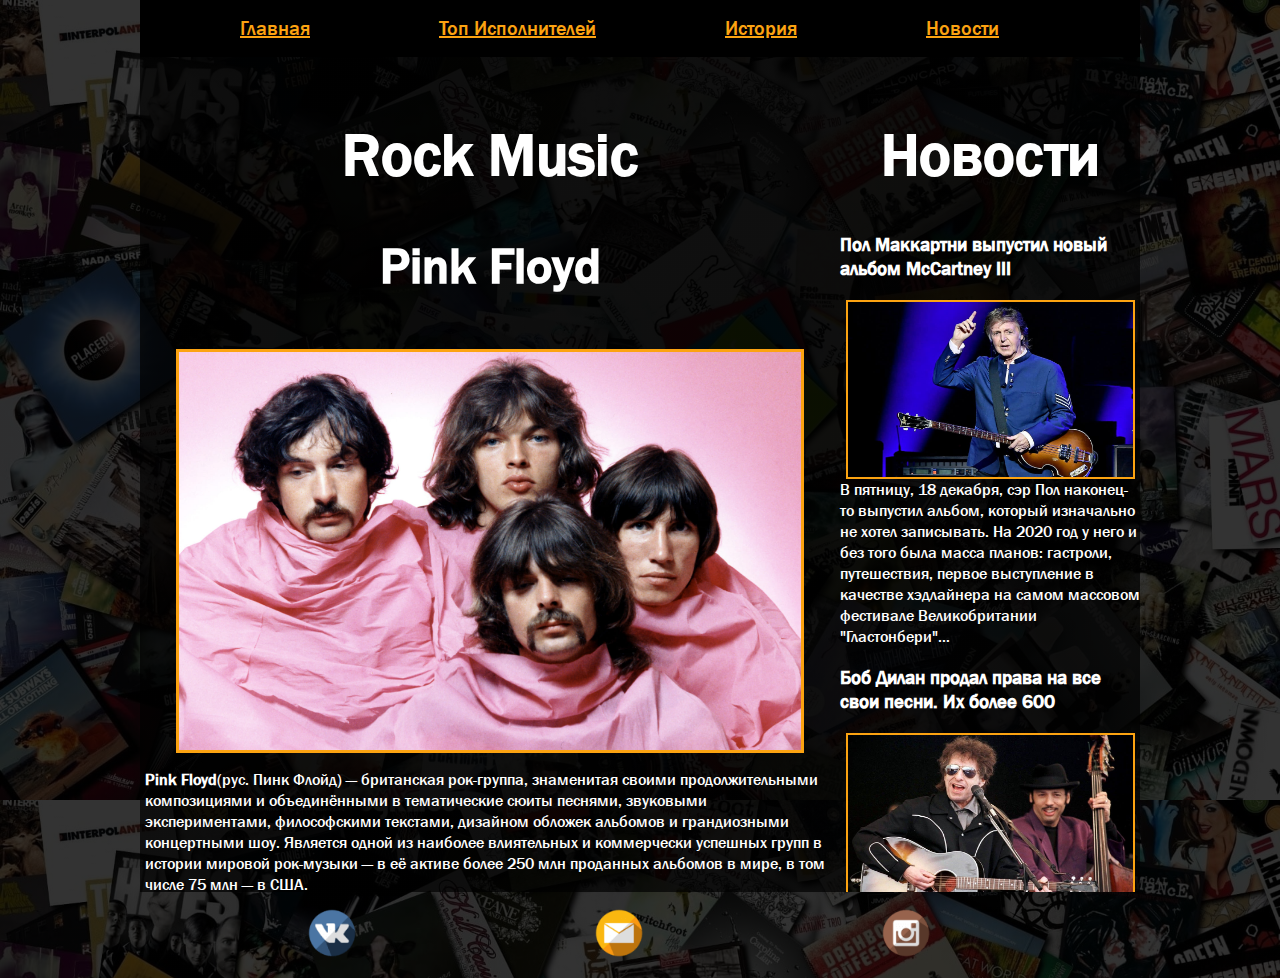
<file: top1.html>
<DOCTYPE html>
<html>
  <head>
    <!-- Yandex.Metrika counter -->
<script type="text/javascript" >
   (function(m,e,t,r,i,k,a){m[i]=m[i]||function(){(m[i].a=m[i].a||[]).push(arguments)};
   m[i].l=1*new Date();k=e.createElement(t),a=e.getElementsByTagName(t)[0],k.async=1,k.src=r,a.parentNode.insertBefore(k,a)})
   (window, document, "script", "https://mc.yandex.ru/metrika/tag.js", "ym");

   ym(71410045, "init", {
        clickmap:true,
        trackLinks:true,
        accurateTrackBounce:true,
        webvisor:true
   });
</script>
<noscript><div><img src="https://mc.yandex.ru/watch/71410045" style="position:absolute; left:-9999px;" alt="" /></div></noscript>
<!-- /Yandex.Metrika counter -->
    <title>Rock Music Топ Исполнители</title>
 <meta charset="utf-8">
 <link rel="stylesheet" type="text/css" href="styles.css">
  <style>
 { box-sizing: border-box; }
  </style>
  </head>
 <body>

<div id="Main">

<header>
   <ul id="Header">
    <a href="index.html">Главная</font></a>
    <a href="top.html">Топ Исполнителей</font></a>
    <a href="history.html">История</font></a>
    <a href="news.html">Новости</font></a>
   </ul>
</header>

<div class="left">
      <h1>
      Rock Music
      </h1>
  <div class="исполнители">
     
     <div class="исполнитель">
      <h2>
        Pink Floyd
      </h2>
      <div class="shadow">
      <center><img src="картинки/исполнители7.jpg" alt="Не прогружено" width="622px" height="398px"></center>
      </div>
      <p>
        <strong>Pink Floyd</strong>(рус. Пинк Флойд) — британская рок-группа, знаменитая своими продолжительными композициями и объединёнными в тематические сюиты песнями, звуковыми экспериментами, философскими текстами, дизайном обложек альбомов и грандиозными концертными шоу. Является одной из наиболее влиятельных и коммерчески успешных групп в истории мировой рок-музыки — в её активе более 250 млн проданных альбомов в мире, в том числе 75 млн — в США.      
      </p>
  <div class="скрытыйТекст">
    <input type="checkbox" id="исп-3" class="hide"/>
    <label for="исп-3" ><center>Подробнее</center></label>
    <div class="скрытыйКонтент">
    
    <div class="скрытыйТекст">
    <input type="checkbox" id="p-1" class="hide"/>
    <label for="p-1" >Сборник лучших песен
    </label>
    <div class="скрытыйКонтент">
        <div class="album">
          <iframe frameborder="0" style="border:none;width:100%;height:450px;" width="100%" height="450" src="https://music.yandex.ru/iframe/#album/298151">Слушайте <a href='https://music.yandex.ru/album/298151'>The Discovery Boxset</a> — <a href='https://music.yandex.ru/artist/82939'>Pink Floyd</a> на Яндекс.Музыке</iframe>        
        </div>
    </div>
    </div>

    <p>
        Группа была основана в 1965 году однокурсниками по архитектурному факультету Лондонского политехнического института Ричардом Райтом (клавишные, вокал), Роджером Уотерсом (бас-гитара, вокал), Ником Мейсоном (ударные) и их другом из Кембриджа Сидом Барреттом (вокал, гитара). Первоначальное название «The Pink Floyd Sound» было придумано лидером группы и автором большинства текстов раннего периода — Барреттом, в 1967 году оно было сокращено до «Pink Floyd». В начале того же года группа выпустила свои первые синглы, а в августе — дебютный студийный альбом The Piper at the Gates of Dawn, ставший классикой психоделического рока.
    </p>
    <div class="video">
        <iframe width="560" height="315" src="https://www.youtube.com/embed/YR5ApYxkU-U" frameborder="0" allow="accelerometer; autoplay; clipboard-write; encrypted-media; gyroscope; picture-in-picture" allowfullscreen></iframe>
    </div>

    <div class="скрытыйТекст">
    <input type="checkbox" id="p-2" class="hide"/>
    <label for="p-2" >Дискография
    </label>
    <div class="дискография">

    <div class="скрытыйКонтент">
          <div class="скрытыйТекст">
    <input type="checkbox" id="p-3" class="hide"/>
    <label for="p-3" >The Piper at the Gates of Dawn (1967)
    </label>
    <div class="скрытыйКонтент">
        <div class="album">
          <iframe frameborder="0" style="border:none;width:100%;height:450px;" width="100%" height="450" src="https://music.yandex.ru/iframe/#album/45897">Слушайте <a href='https://music.yandex.ru/album/45897'>The Piper At The Gates Of Dawn</a> — <a href='https://music.yandex.ru/artist/82939'>Pink Floyd</a> на Яндекс.Музыке</iframe>
        </div>
    </div>
    </div>
    </div>

    <div class="скрытыйКонтент">
          <div class="скрытыйТекст">
    <input type="checkbox" id="p-4" class="hide"/>
    <label for="p-4" >A Saucerful of Secrets (1968)    
    </label>
    <div class="скрытыйКонтент">
        <div class="album">
            <iframe frameborder="0" style="border:none;width:100%;height:450px;" width="100%" height="450" src="https://music.yandex.ru/iframe/#album/35511">Слушайте <a href='https://music.yandex.ru/album/35511'>A Saucerful Of Secrets</a> — <a href='https://music.yandex.ru/artist/82939'>Pink Floyd</a> на Яндекс.Музыке</iframe>   
        </div>
    </div>
    </div>
    </div>
        
    <div class="скрытыйКонтент">
          <div class="скрытыйТекст">
    <input type="checkbox" id="p-5" class="hide"/>
    <label for="p-5" >Music from the Film More (1969)
    </label>
    <div class="скрытыйКонтент">
        <div class="album">
          <iframe frameborder="0" style="border:none;width:100%;height:450px;" width="100%" height="450" src="https://music.yandex.ru/iframe/#album/9714548">Слушайте <a href='https://music.yandex.ru/album/9714548'>More</a> — <a href='https://music.yandex.ru/artist/82939'>Pink Floyd</a> на Яндекс.Музыке</iframe>
        </div>
    </div>
    </div>
    </div>

    <div class="скрытыйКонтент">
          <div class="скрытыйТекст">
    <input type="checkbox" id="p-6" class="hide"/>
    <label for="p-6" >Ummagumma (1969)
    </label>
    <div class="скрытыйКонтент">
        <div class="album">
          <iframe frameborder="0" style="border:none;width:100%;height:450px;" width="100%" height="450" src="https://music.yandex.ru/iframe/#album/35540">Слушайте <a href='https://music.yandex.ru/album/35540'>Ummagumma</a> — <a href='https://music.yandex.ru/artist/82939'>Pink Floyd</a> на Яндекс.Музыке</iframe>
        </div>
    </div>
    </div>
    </div>

    <div class="скрытыйКонтент">
          <div class="скрытыйТекст">
    <input type="checkbox" id="p-7" class="hide"/>
    <label for="p-7" >Atom Heart Mother (1970)
    </label>
    <div class="скрытыйКонтент">
        <div class="album">
          <iframe frameborder="0" style="border:none;width:100%;height:450px;" width="100%" height="450" src="https://music.yandex.ru/iframe/#album/297714">Слушайте <a href='https://music.yandex.ru/album/297714'>Atom Heart Mother</a> — <a href='https://music.yandex.ru/artist/82939'>Pink Floyd</a> на Яндекс.Музыке</iframe>
        </div>
    </div>
    </div>
    </div>

    <div class="скрытыйКонтент">
          <div class="скрытыйТекст">
    <input type="checkbox" id="p-8" class="hide"/>
    <label for="p-8" >Meddle (1971)
    </label>
    <div class="скрытыйКонтент">
        <div class="album">
          <iframe frameborder="0" style="border:none;width:100%;height:450px;" width="100%" height="450" src="https://music.yandex.ru/iframe/#album/297566">Слушайте <a href='https://music.yandex.ru/album/297566'>Meddle</a> — <a href='https://music.yandex.ru/artist/82939'>Pink Floyd</a> на Яндекс.Музыке</iframe>       
        </div>
    </div>
    </div>
    </div>

    <div class="скрытыйКонтент">
          <div class="скрытыйТекст">
    <input type="checkbox" id="p-9" class="hide"/>
    <label for="p-9" >Obscured by Clouds (1972)    
    </label>
    <div class="скрытыйКонтент">
        <div class="album">
          <iframe frameborder="0" style="border:none;width:100%;height:450px;" width="100%" height="450" src="https://music.yandex.ru/iframe/#album/297715">Слушайте <a href='https://music.yandex.ru/album/297715'>Obscured By Clouds</a> — <a href='https://music.yandex.ru/artist/82939'>Pink Floyd</a> на Яндекс.Музыке</iframe>
        </div>
    </div>
    </div>
    </div>

    <div class="скрытыйКонтент">          
    <div class="скрытыйТекст">
    <input type="checkbox" id="p-10" class="hide"/>
    <label for="p-10" >The Dark Side of the Moon (1973)
    </label>
    <div class="скрытыйКонтент">
        <div class="album">
          <iframe frameborder="0" style="border:none;width:100%;height:450px;" width="100%" height="450" src="https://music.yandex.ru/iframe/#album/297567">Слушайте <a href='https://music.yandex.ru/album/297567'>The Dark Side Of The Moon</a> — <a href='https://music.yandex.ru/artist/82939'>Pink Floyd</a> на Яндекс.Музыке</iframe>        
        </div>
    </div>
    </div>
    </div>

    <div class="скрытыйКонтент">
          <div class="скрытыйТекст">
    <input type="checkbox" id="p-11" class="hide"/>
    <label for="p-11" >Wish You Were Here (1975)
    </label>
    <div class="скрытыйКонтент">
        <div class="album">
          <iframe frameborder="0" style="border:none;width:100%;height:450px;" width="100%" height="450" src="https://music.yandex.ru/iframe/#album/297568">Слушайте <a href='https://music.yandex.ru/album/297568'>Wish You Were Here</a> — <a href='https://music.yandex.ru/artist/82939'>Pink Floyd</a> на Яндекс.Музыке</iframe>
        </div>
    </div>
    </div>
    </div>

    <div class="скрытыйКонтент">
          <div class="скрытыйТекст">
    <input type="checkbox" id="p-12" class="hide"/>
    <label for="p-12" >Animals (1977)    
    </label>
    <div class="скрытыйКонтент">
        <div class="album">
          <iframe frameborder="0" style="border:none;width:100%;height:450px;" width="100%" height="450" src="https://music.yandex.ru/iframe/#album/297716">Слушайте <a href='https://music.yandex.ru/album/297716'>Animals</a> — <a href='https://music.yandex.ru/artist/82939'>Pink Floyd</a> на Яндекс.Музыке</iframe>        
        </div>
    </div>
    </div>
    </div>

    <div class="скрытыйКонтент">
          <div class="скрытыйТекст">
    <input type="checkbox" id="p-13" class="hide"/>
    <label for="p-13" >The Wall (1979)
    </label>
    <div class="скрытыйКонтент">
        <div class="album">
          <iframe frameborder="0" style="border:none;width:100%;height:450px;" width="100%" height="450" src="https://music.yandex.ru/iframe/#album/297720">Слушайте <a href='https://music.yandex.ru/album/297720'>The Wall</a> — <a href='https://music.yandex.ru/artist/82939'>Pink Floyd</a> на Яндекс.Музыке</iframe>
        </div>
    </div>
    </div>
    </div>

    <div class="скрытыйКонтент">
          <div class="скрытыйТекст">
    <input type="checkbox" id="p-14" class="hide"/>
    <label for="p-14" >The Final Cut (1983)
    </label>
    <div class="скрытыйКонтент">
        <div class="album">
          <iframe frameborder="0" style="border:none;width:100%;height:450px;" width="100%" height="450" src="https://music.yandex.ru/iframe/#album/297719">Слушайте <a href='https://music.yandex.ru/album/297719'>The Final Cut</a> — <a href='https://music.yandex.ru/artist/82939'>Pink Floyd</a> на Яндекс.Музыке</iframe>
        </div>
    </div>
    </div>
    </div>

    <div class="скрытыйКонтент">
          <div class="скрытыйТекст">
    <input type="checkbox" id="p-15" class="hide"/>
    <label for="p-15" >A Momentary Lapse of Reason (1987)
    </label>
    <div class="скрытыйКонтент">
        <div class="album">
          <iframe frameborder="0" style="border:none;width:100%;height:450px;" width="100%" height="450" src="https://music.yandex.ru/iframe/#album/297717">Слушайте <a href='https://music.yandex.ru/album/297717'>A Momentary Lapse Of Reason</a> — <a href='https://music.yandex.ru/artist/82939'>Pink Floyd</a> на Яндекс.Музыке</iframe>
        </div>
    </div>
    </div>
    </div>

    <div class="скрытыйКонтент">
          <div class="скрытыйТекст">
    <input type="checkbox" id="p-16" class="hide"/>
    <label for="p-16" >The Division Bell (1994)
    </label>
    <div class="скрытыйКонтент">
        <div class="album">
          <iframe frameborder="0" style="border:none;width:100%;height:450px;" width="100%" height="450" src="https://music.yandex.ru/iframe/#album/297718">Слушайте <a href='https://music.yandex.ru/album/297718'>The Division Bell</a> — <a href='https://music.yandex.ru/artist/82939'>Pink Floyd</a> на Яндекс.Музыке</iframe>
        </div>
    </div>
    </div>
    </div>

    <div class="скрытыйКонтент">
          <div class="скрытыйТекст">
    <input type="checkbox" id="p-17" class="hide"/>
    <label for="p-17" >The Endless River (2014)
    </label>
    <div class="скрытыйКонтент">
        <div class="album">
          <iframe frameborder="0" style="border:none;width:100%;height:450px;" width="100%" height="450" src="https://music.yandex.ru/iframe/#album/2329560">Слушайте <a href='https://music.yandex.ru/album/2329560'>The Endless River</a> — <a href='https://music.yandex.ru/artist/82939'>Pink Floyd</a> на Яндекс.Музыке</iframe>
        </div>
    </div>
    </div>
    </div>


  </div>
    </div>
     <p>
    В конце 1967 года к четвёрке музыкантов присоединился гитарист Дэвид Гилмор. Он заменил страдавшего в то время от наркотической зависимости Барретта, который часто срывал записи и концерты. После ухода Барретта доминирующими фигурами в группе стали Роджер Уотерс и Ричард Райт, однако со временем Райт уступил позиции Гилмору. В период 1968—1972 годов группой были выпущены шесть альбомов (два из которых содержат музыку к фильмам). В 1973 году состоялся релиз самой успешной пластинки группы — The Dark Side of the Moon, сразу же сделавшей Pink Floyd явлением мирового масштаба. За ней последовали альбомы Wish You Were Here (1975) и Animals (1977), ещё больше увеличившие международную известность коллектива.
  </p>
  <div class="скрытыйТекст">
    <input type="checkbox" id="f-1" class="hide"/>
    <label for="f-1" >Жанры</label>
    <div class="скрытыйКонтент">
    <ul>
      <li>Прогрессивный рок</li>
      <li>арт-рок</li>
      <li>психоделический рок</li>
      <li>экспериментальный рок</li>
      <li>эйсид-рок</li>
      <li>прото-прог</li>
      <li>спейс-рок</li>
    </ul>
    </div>
    </div>

<div class="разделение">
       <div class="левая">
         <div class="shadow">
          <center>
         <img src="картинки/исполнители8.jpg" alt="Не прогружено" width="280px" height="150px">
          </center>
        </div>
       </div>
       <div class="правая">
         <div class="shadow">
          <center>
         <img src="картинки/исполнители9.jpg" alt="Не прогружено" width="280px" height="150px">
          </center>
        </div>
       </div>
     </div>

    <div class="скрытыйТекст">
    <input type="checkbox" id="f-2" class="hide"/>
    <label for="f-2" >Лейблы</label>
    <div class="скрытыйКонтент">
    <ul>
      <li>EMI (Columbia Graphophone, Capitol/Towerruen, Harvest)</li>
      <li>Columbia</li>
      <li>Sony Music/Columbia </li>
      <li>Warner Music/Parlophone</li>
    </ul>
    </div>
    </div>
  <p>
    В 1986 году после череды судебных разбирательств Гилмору удалось возродить Pink Floyd сначала в составе Гилмор-Мейсон, затем к ним присоединился Райт. В 1987 году был выпущен альбом A Momentary Lapse of Reason, автором большинства композиций которого стал Гилмор. После записи пластинки группа отправилась в мировое турне, по итогам которого был издан двойной концертный альбом Delicate Sound of Thunder. В 1994 году этим же составом был записан диск The Division Bell, за которым последовал концертный тур и новый большой перерыв в творчестве коллектива. Период работы группы без Уотерса был неоднозначно воспринят как музыкальными критиками, так и поклонниками «классического состава» Pink Floyd.
  </p>
  <p>
    Новое тысячелетие началось с «исторического» воссоединения состава Уотерс-Гилмор-Мейсон-Райт, состоявшегося в рамках единственного концерта на благотворительном мероприятии Live 8; однако оно также было омрачено смертями двух музыкантов группы: в июне 2006 года скончался Сид Барретт, а в сентябре 2008 года — Ричард Райт. В 2014 году состоялся релиз последнего студийного альбома группы The Endless River, основанного на демозаписях 1993—1994 годов, сделанных при участии Райта. После этого группа Pink Floyd официально прекратила своё существование.
  </p>
 </div>
 </div>
 </div>







 <div class="исполнитель">
      <h2>
          Metallica
      </h2>
      <div class="shadow">
      <center><img src="картинки/исполнители10.jpg" alt="Не прогружено" width="622px" height="398px"></center>
      </div>
      <p>
        <strong>Metallica</strong>(читается как Металлика) — американская метал-группа, образованная в 1981 году, в Лос-Анджелесе. Metallica оказала большое влияние на развитие метала и входит (вместе с такими группами как Slayer, Megadeth и Anthrax) в «большую четвёрку трэш-метала». Альбомы Metallica были проданы в общей сложности в количестве более 110 миллионов экземпляров по всему миру, что делает её одним из самых коммерчески успешных металлических коллективов. В 2011 году один из крупнейших журналов о метал-музыке Kerrang! в июньском номере признал Metallica лучшей метал-группой последних 30 лет. 
      </p>
  <div class="скрытыйТекст">
    <input type="checkbox" id="исп-4" class="hide"/>
    <label for="исп-4" ><center>Подробнее</center></label>
    <div class="скрытыйКонтент">
    
    <div class="скрытыйТекст">
    <input type="checkbox" id="m-1" class="hide"/>
    <label for="m-1" >Сборник лучших песен
    </label>
    <div class="скрытыйКонтент">
        <div class="album">
          <iframe frameborder="0" style="border:none;width:100%;height:450px;" width="100%" height="450" src="https://music.yandex.ru/iframe/#playlist/yamusic-bestsongs/3121">Слушайте <a href='https://music.yandex.ru/users/yamusic-bestsongs/playlists/3121'>Лучшее: Metallica</a> — <a href='https://music.yandex.ru/users/yamusic-bestsongs'>Яндекс.Музыка</a> на Яндекс.Музыке</iframe>        
        </div>
    </div>
    </div>

    <p>
        Группа получила сторонников в среде поклонников андеграундной музыки и одобрительные отзывы критиков, выпустив третий студийный альбом Master of Puppets (1986), который сейчас считается «классикой трэш-метала» и который существенно повлиял на дальнейшее развитие этого жанра. Коммерческий успех пришёл после выпуска пятого альбома The Black Album или «Metallica», который дебютировал на первой строчке чарта Billboard 200.
    </p>
    <div class="video">
        <iframe width="560" height="315" src="https://www.youtube.com/embed/tAGnKpE4NCI" frameborder="0" allow="accelerometer; autoplay; clipboard-write; encrypted-media; gyroscope; picture-in-picture" allowfullscreen></iframe>
    </div>

    <div class="скрытыйТекст">
    <input type="checkbox" id="m-2" class="hide"/>
    <label for="m-2" >Дискография
    </label>
    <div class="дискография">

    <div class="скрытыйКонтент">
          <div class="скрытыйТекст">
    <input type="checkbox" id="m-3" class="hide"/>
    <label for="m-3" >Kill 'em All (1983)
    </label>
    <div class="скрытыйКонтент">
        <div class="album">
          <iframe frameborder="0" style="border:none;width:100%;height:450px;" width="100%" height="450" src="https://music.yandex.ru/iframe/#album/3935388">Слушайте <a href='https://music.yandex.ru/album/3935388'>Kill 'Em All</a> — <a href='https://music.yandex.ru/artist/3121'>Metallica</a> на Яндекс.Музыке</iframe>
        </div>
    </div>
    </div>
    </div>

    <div class="скрытыйКонтент">
          <div class="скрытыйТекст">
    <input type="checkbox" id="m-4" class="hide"/>
    <label for="m-4" >Ride the Lightning (1984)    
    </label>
    <div class="скрытыйКонтент">
        <div class="album">
            <iframe frameborder="0" style="border:none;width:100%;height:450px;" width="100%" height="450" src="https://music.yandex.ru/iframe/#album/3935393">Слушайте <a href='https://music.yandex.ru/album/3935393'>Ride The Lightning</a> — <a href='https://music.yandex.ru/artist/3121'>Metallica</a> на Яндекс.Музыке</iframe>   
        </div>
    </div>
    </div>
    </div>
        
    <div class="скрытыйКонтент">
          <div class="скрытыйТекст">
    <input type="checkbox" id="m-5" class="hide"/>
    <label for="m-5" >Master of Puppets (1986)
    </label>
    <div class="скрытыйКонтент">
        <div class="album">
          <iframe frameborder="0" style="border:none;width:100%;height:450px;" width="100%" height="450" src="https://music.yandex.ru/iframe/#album/4808586">Слушайте <a href='https://music.yandex.ru/album/4808586'>Master Of Puppets</a> — <a href='https://music.yandex.ru/artist/3121'>Metallica</a> на Яндекс.Музыке</iframe>
        </div>
    </div>
    </div>
    </div>

    <div class="скрытыйКонтент">
          <div class="скрытыйТекст">
    <input type="checkbox" id="m-6" class="hide"/>
    <label for="m-6" >…And Justice for All (1988)
    </label>
    <div class="скрытыйКонтент">
        <div class="album">
          <iframe frameborder="0" style="border:none;width:100%;height:450px;" width="100%" height="450" src="https://music.yandex.ru/iframe/#album/5975168">Слушайте <a href='https://music.yandex.ru/album/5975168'>…And Justice for All</a> — <a href='https://music.yandex.ru/artist/3121'>Metallica</a> на Яндекс.Музыке</iframe>
        </div>
    </div>
    </div>
    </div>

    <div class="скрытыйКонтент">
          <div class="скрытыйТекст">
    <input type="checkbox" id="m-7" class="hide"/>
    <label for="m-7" >Metallica (The Black Album) (1991)
    </label>
    <div class="скрытыйКонтент">
        <div class="album">
          <iframe frameborder="0" style="border:none;width:100%;height:450px;" width="100%" height="450" src="https://music.yandex.ru/iframe/#album/4766">Слушайте <a href='https://music.yandex.ru/album/4766'>Metallica</a> — <a href='https://music.yandex.ru/artist/3121'>Metallica</a> на Яндекс.Музыке</iframe>
        </div>
    </div>
    </div>
    </div>

    <div class="скрытыйКонтент">
          <div class="скрытыйТекст">
    <input type="checkbox" id="m-8" class="hide"/>
    <label for="m-8" >Load (1996)
    </label>
    <div class="скрытыйКонтент">
        <div class="album">
          <iframe frameborder="0" style="border:none;width:100%;height:450px;" width="100%" height="450" src="https://music.yandex.ru/iframe/#album/2804">Слушайте <a href='https://music.yandex.ru/album/2804'>Load</a> — <a href='https://music.yandex.ru/artist/3121'>Metallica</a> на Яндекс.Музыке</iframe>       
        </div>
    </div>
    </div>
    </div>

    <div class="скрытыйКонтент">
          <div class="скрытыйТекст">
    <input type="checkbox" id="m-9" class="hide"/>
    <label for="m-9" >Reload (1997)    
    </label>
    <div class="скрытыйКонтент">
        <div class="album">
          <iframe frameborder="0" style="border:none;width:100%;height:450px;" width="100%" height="450" src="https://music.yandex.ru/iframe/#album/3267">Слушайте <a href='https://music.yandex.ru/album/3267'>Reload</a> — <a href='https://music.yandex.ru/artist/3121'>Metallica</a> на Яндекс.Музыке</iframe>
        </div>
    </div>
    </div>
    </div>

    <div class="скрытыйКонтент">          
    <div class="скрытыйТекст">
    <input type="checkbox" id="m-10" class="hide"/>
    <label for="m-10" >St. Anger (2003)
    </label>
    <div class="скрытыйКонтент">
        <div class="album">
          <iframe frameborder="0" style="border:none;width:100%;height:450px;" width="100%" height="450" src="https://music.yandex.ru/iframe/#album/2806">Слушайте <a href='https://music.yandex.ru/album/2806'>St. Anger</a> — <a href='https://music.yandex.ru/artist/3121'>Metallica</a> на Яндекс.Музыке</iframe>
        </div>
    </div>
    </div>
    </div>

    <div class="скрытыйКонтент">
          <div class="скрытыйТекст">
    <input type="checkbox" id="m-11" class="hide"/>
    <label for="m-11" >Death Magnetic (2008)
    </label>
    <div class="скрытыйКонтент">
        <div class="album">
          <iframe frameborder="0" style="border:none;width:100%;height:450px;" width="100%" height="450" src="https://music.yandex.ru/iframe/#album/7671">Слушайте <a href='https://music.yandex.ru/album/7671'>Death Magnetic</a> — <a href='https://music.yandex.ru/artist/3121'>Metallica</a> на Яндекс.Музыке</iframe>
        </div>
    </div>
    </div>
    </div>

    <div class="скрытыйКонтент">
          <div class="скрытыйТекст">
    <input type="checkbox" id="m-12" class="hide"/>
    <label for="m-12" >Hardwired...To Self-Destruct (2016)    
    </label>
    <div class="скрытыйКонтент">
        <div class="album">
          <iframe frameborder="0" style="border:none;width:100%;height:450px;" width="100%" height="450" src="https://music.yandex.ru/iframe/#album/3935282">Слушайте <a href='https://music.yandex.ru/album/3935282'>Hardwired…To Self-Destruct</a> — <a href='https://music.yandex.ru/artist/3121'>Metallica</a> на Яндекс.Музыке</iframe>       
        </div>
    </div>
    </div>
    </div>

  </div>
    </div>
     <p>
    В 2000 году Metallica были в числе музыкальных исполнителей, подавших иск против Napster, в связи с бесплатным распространением материалов, защищённых авторским правом, без разрешения авторов. В результате, была достигнута договорённость, по которой Napster стал платным сервисом. Несмотря на первое место в Billboard 200, альбом St. Anger (2003) из-за отсутствия гитарных соло, «стального звучания» малого барабана и сырости звучания разочаровал многих фанатов группы. В фильме Some Kind of Monster показан процесс создания St. Anger и отношения между участниками группы в течение этого времени. В 2009 году Metallica была введена в Зал славы рок-н-ролла.
  </p>
  <div class="скрытыйТекст">
    <input type="checkbox" id="met-1" class="hide"/>
    <label for="met-1" >Жанры</label>
    <div class="скрытыйКонтент">
    <ul>
      <li>трэш-метал</li>
      <li>хеви-метал</li>
      <li>хард-рок</li>
      <li>спид-метал</li>
    </ul>
    </div>
    </div>

<div class="разделение">
       <div class="левая">
         <div class="shadow">
          <center>
         <img src="картинки/исполнители11.jpg" alt="Не прогружено" width="280px" height="150px">
          </center>
        </div>
       </div>
       <div class="правая">
         <div class="shadow">
          <center>
         <img src="картинки/исполнители12.jpg" alt="Не прогружено" width="280px" height="150px">
          </center>
        </div>
       </div>
     </div>

    <div class="скрытыйТекст">
    <input type="checkbox" id="met-2" class="hide"/>
    <label for="met-2" >Лейблы</label>
    <div class="скрытыйКонтент">
    <ul>
      <li>Warner Bros.</li>
      <li>Elektra, Vertigo</li> 
      <li>Megaforce</li> 
      <li>Sony (Japan)</li>
      <li>Blackened Recordings</li>
    </ul>
    </div>
    </div>
  <p>
    В 2012 году Metallica основали независимый лейбл Blackened Recordings и выкупили права на все свои студийные альбомы и видео. В 2019 году группа вошла в список самых высокооплачиваемых музыкантов по версии журнала Forbes. Заработанная сумма составила $68,5 млн, это десятое место в рейтинге.
  </p>
 </div>
 </div>

<div class="перекл">
    <div class="назад">
      <a href="top.html">Назад</a>
    </div>
    <div class="далее">
      <a href="top2.html">Далее</a>
    </div>
  </div>

 </div>


</div>

</div>

<div class="right">
  <div class="новости">
     <h1>
      Новости
    </h1>

  <div class="новость1">
    <a href="news.html" target="_blank">
    <h3>
      Пол Маккартни выпустил новый альбом McCartney III
    </h3>
    <div class="hoverimg">
    <center><img src="картинки/новость1.jpg" width="285" height="175"></center>
    <p2>
      В пятницу, 18 декабря, сэр Пол наконец-то выпустил альбом, который изначально не хотел записывать. На 2020 год у него и без того была масса планов: гастроли, путешествия, первое выступление в качестве хэдлайнера на самом массовом фестивале Великобритании "Гластонбери"…
    </p2>
  </div>
    </a>
  </div>

  <div class="новость2">
    <a href="news.html" target="_blank">
    <h3>
      Боб Дилан продал права на все свои песни. Их более 600
    </h3>
    <div class="hoverimg">
    <center><img src="картинки/новость2.jpg" width="285" height="175"></center>
    <p2>
      Американский поэт и музыкант Боб Дилан продал права на все свои песни. Об этой рекордной сделке сообщила сегодня компания Universal Music Publishing Group. Теперь ей принадлежат авторские права на весь каталог песен артиста. Сумма сделки не разглашается, но, по мнению газеты New York Times она составляет около 300 миллионов долларов. Bloomberg называет чуть меньшую цифру: "более чем 200 миллионов долларов". Сам же Боб Дилан через своего представителя сообщил, что не собирается давать комментарии.
    </p2>
  </div>
    </a>
  </div>

    <div class="news.html">
    <a href="news.html" target="_blank">
    <h3>
      Сундук сокровищ. Новые диски Элтона Джона
    </h3>
    <div class="hoverimg">
    <center><img src="картинки/новость3.jpg" width="285" height="175"></center>
    <p2>
      Удивительно, как много песен остается неизданными даже у самых востребованных звезд. Про какие-то они сами забыли, другие исполняли на концертах, третьи берегли для удобного случая... Но пандемия, карантин, отсутствие гастролей и вынужденный простой расставили все по своим местам. Артисты стали рыться в своих архивах и извлекать давние экспериментальные записи.
    </p2>
  </div>
    </a>
  </div>

      <div class="новость4">
    <a href="news.html" target="_blank">
    <h3>
      Названы 10 хитов Depeche Mode на все времена
    </h3>
    <div class="hoverimg">
    <center><img src="картинки/новость4.jpg" width="285" height="175"></center>
    <p2>
      Журнал Billboard составил список из десяти супер-хитов легендарной британской синти-поп-рок группы Depeche Mode. Такой Top-10 появился неспроста - 7 ноября музыкальный коллектив вошел в Зал славы рок-н-ролла в Кливленде.
    </p2>
  </div>
    </a>
  </div>

  </div>
</div>


</div>

<footer>
    <ul id="Footer">
  <div class="hoverimg">
      <a href="https://vk.com/greenlight341  " target="_blank"><img src="картинки/вк.png" width="50" height="50"></a>
      <a href="mailto:Sergey.Mikhaylov2002@yandex.ru" target="_blank"><img src="картинки/яндекс.png" width="50" height="50"></a>
      <a href="https://www.instagram.com/greeeen_liiiight/" target="_blank"><img src="картинки/инстаграм.png" width="50" height="50"></a>
    </ul>
  </div>
</footer>

 </body>
</html>
</file>
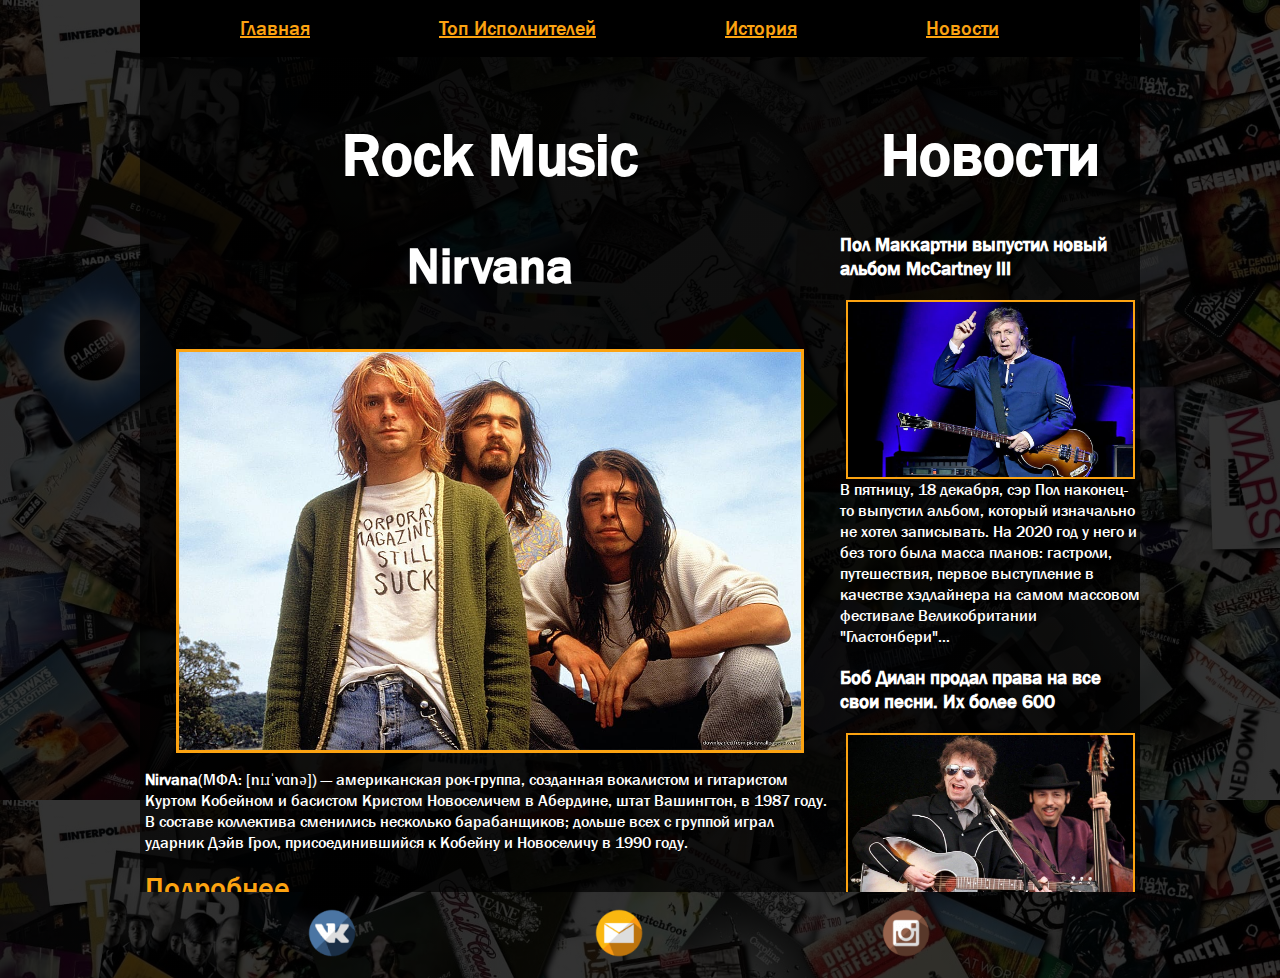
<file: top2.html>
<DOCTYPE html>
<html>
  <head>
    <!-- Yandex.Metrika counter -->
<script type="text/javascript" >
   (function(m,e,t,r,i,k,a){m[i]=m[i]||function(){(m[i].a=m[i].a||[]).push(arguments)};
   m[i].l=1*new Date();k=e.createElement(t),a=e.getElementsByTagName(t)[0],k.async=1,k.src=r,a.parentNode.insertBefore(k,a)})
   (window, document, "script", "https://mc.yandex.ru/metrika/tag.js", "ym");

   ym(71410045, "init", {
        clickmap:true,
        trackLinks:true,
        accurateTrackBounce:true,
        webvisor:true
   });
</script>
<noscript><div><img src="https://mc.yandex.ru/watch/71410045" style="position:absolute; left:-9999px;" alt="" /></div></noscript>
<!-- /Yandex.Metrika counter -->
    <title>Rock Music Топ Исполнители</title>
 <meta charset="utf-8">
 <link rel="stylesheet" type="text/css" href="styles.css">
  <style>
 { box-sizing: border-box; }
  </style>
  </head>
 <body>

<div id="Main">

<header>
   <ul id="Header">
    <a href="index.html">Главная</font></a>
    <a href="top.html">Топ Исполнителей</font></a>
    <a href="history.html">История</font></a>
    <a href="news.html">Новости</font></a>
   </ul>
</header>

<div class="left">
      <h1>
      Rock Music
      </h1>
  <div class="исполнители">

    <div class="исполнитель">
      <h2>
          Nirvana
      </h2>
      <div class="shadow">
      <center><img src="картинки/исполнители13.jpg" alt="Не прогружено" width="622px" height="398px"></center>
      </div>
      <p>
        <strong>Nirvana</strong>(МФА: [nɪɹˈvɑnə]) — американская рок-группа, созданная вокалистом и гитаристом Куртом Кобейном и басистом Кристом Новоселичем в Абердине, штат Вашингтон, в 1987 году. В составе коллектива сменились несколько барабанщиков; дольше всех с группой играл ударник Дэйв Грол, присоединившийся к Кобейну и Новоселичу в 1990 году.
      </p>
  <div class="скрытыйТекст">
    <input type="checkbox" id="исп-5" class="hide"/>
    <label for="исп-5" ><center>Подробнее</center></label>
    <div class="скрытыйКонтент">
    
    <div class="скрытыйТекст">
    <input type="checkbox" id="n-1" class="hide"/>
    <label for="n-1" >Сборник лучших песен
    </label>
    <div class="скрытыйКонтент">
        <div class="album">
          <iframe frameborder="0" style="border:none;width:100%;height:450px;" width="100%" height="450" src="https://music.yandex.ru/iframe/#album/5576245">Слушайте <a href='https://music.yandex.ru/album/5576245'>Nirvana</a> — <a href='https://music.yandex.ru/artist/9262'>Nirvana</a> на Яндекс.Музыке</iframe>        
        </div>
    </div>
    </div>

    <p>
        В 1989 году Nirvana стала частью сиэтлской музыкальной сцены, выпустив на инди-лейбле Sub Pop дебютный альбом Bleach. После подписания контракта с крупным лейблом DGC Records Nirvana приобрела неожиданный успех с песней «Smells Like Teen Spirit» из своего второго альбома Nevermind, выпущенного в 1991 году. Впоследствии Nirvana вошла в музыкальный мейнстрим, популяризовав поджанр альтернативного рока, названный гранжем. Курт Кобейн оказался в глазах СМИ не просто музыкантом, а «голосом поколения», а Nirvana стала флагманом «поколения Х». В 1993 году вышел третий и последний студийный альбом группы, In Utero, композиции которого в музыкальном плане сильно отличались от предыдущих работ коллектива.
    </p>
    <div class="video">
        <iframe width="560" height="315" src="https://www.youtube.com/embed/hTWKbfoikeg" frameborder="0" allow="accelerometer; autoplay; clipboard-write; encrypted-media; gyroscope; picture-in-picture" allowfullscreen></iframe>
    </div>

    <div class="скрытыйТекст">
    <input type="checkbox" id="n-2" class="hide"/>
    <label for="n-2" >Дискография
    </label>
    <div class="дискография">

    <div class="скрытыйКонтент">
          <div class="скрытыйТекст">
    <input type="checkbox" id="n-3" class="hide"/>
    <label for="n-3" >Bleach (1989)
    </label>
    <div class="скрытыйКонтент">
        <div class="album">
          <iframe frameborder="0" style="border:none;width:100%;height:450px;" width="100%" height="450" src="https://music.yandex.ru/iframe/#album/173698">Слушайте <a href='https://music.yandex.ru/album/173698'>Bleach</a> — <a href='https://music.yandex.ru/artist/9262'>Nirvana</a> на Яндекс.Музыке</iframe>
        </div>
    </div>
    </div>
    </div>

    <div class="скрытыйКонтент">
          <div class="скрытыйТекст">
    <input type="checkbox" id="n-4" class="hide"/>
    <label for="n-4" >Nevermind (1991)    
    </label>
    <div class="скрытыйКонтент">
        <div class="album">
            <iframe frameborder="0" style="border:none;width:100%;height:450px;" width="100%" height="450" src="https://music.yandex.ru/iframe/#album/297394">Слушайте <a href='https://music.yandex.ru/album/297394'>Nevermind</a> — <a href='https://music.yandex.ru/artist/9262'>Nirvana</a> на Яндекс.Музыке</iframe>   
        </div>
    </div>
    </div>
    </div>
        
    <div class="скрытыйКонтент">
          <div class="скрытыйТекст">
    <input type="checkbox" id="n-5" class="hide"/>
    <label for="n-5" >In Utero (1993)
    </label>
    <div class="скрытыйКонтент">
        <div class="album">
          <iframe frameborder="0" style="border:none;width:100%;height:450px;" width="100%" height="450" src="https://music.yandex.ru/iframe/#album/1592486">Слушайте <a href='https://music.yandex.ru/album/1592486'>In Utero</a> — <a href='https://music.yandex.ru/artist/9262'>Nirvana</a> на Яндекс.Музыке</iframe>
        </div>
    </div>
    </div>
    </div>

  </div>
    </div>
     <p>
    Недолгая, но яркая история группы прервалась в связи со смертью Курта Кобейна 5 апреля 1994 года, но в последующие годы известность команды лишь росла. В 2002 году незавершённая демозапись песни «You Know You’re Right», над которой группа работала незадолго до смерти Кобейна, заняла первые строчки мировых хит-парадов.
  </p>
  <div class="скрытыйТекст">
    <input type="checkbox" id="nir-1" class="hide"/>
    <label for="nir-1" >Жанры</label>
    <div class="скрытыйКонтент">
    <ul>
      <li>Гранж</li>
      <li>альтернативный рок</li>
    </ul>
    </div>
    </div>

<div class="разделение">
       <div class="левая">
         <div class="shadow">
          <center>
         <img src="картинки/исполнители14.jpg" alt="Не прогружено" width="280px" height="150px">
          </center>
        </div>
       </div>
       <div class="правая">
         <div class="shadow">
          <center>
         <img src="картинки/исполнители15.jpg" alt="Не прогружено" width="280px" height="150px">
          </center>
        </div>
       </div>
     </div>

    <div class="скрытыйТекст">
    <input type="checkbox" id="nir-2" class="hide"/>
    <label for="nir-2" >Лейблы</label>
    <div class="скрытыйКонтент">
    <ul>
      <li>Sub Pop Records</li>
      <li>DGC Records</li>
    </ul>
    </div>
    </div>
  <p>
    Со времени выхода дебютного альбома записи Nirvana были проданы в количестве 75 миллионов экземпляров по всему миру, и в 25 миллионов копий в США.  
  </p>
 </div>
 </div>
 </div>



<div class="исполнитель">
      <h2>
        The Cure
      </h2>
      <div class="shadow">
      <center><img src="картинки/исполнители16.jpg" alt="Не прогружено" width="622px" height="398px"></center>
      </div>
      <p>
        <strong>The Cure</strong> британская рок-группа, образованная в Кроули (англ. Crawley, Суссекс, Англия) в 1978 году. За время существования состав группы неоднократно менялся, её единственным постоянным участником остаётся фронтмен, вокалист, гитарист и автор песен Роберт Смит.
      </p>
  <div class="скрытыйТекст">
    <input type="checkbox" id="исп-6" class="hide"/>
    <label for="исп-6" ><center>Подробнее</center></label>
    <div class="скрытыйКонтент">
    
    <div class="скрытыйТекст">
    <input type="checkbox" id="c-1" class="hide"/>
    <label for="c-1" >Сборник лучших песен
    </label>
    <div class="скрытыйКонтент">
        <div class="album">
          <iframe frameborder="0" style="border:none;width:100%;height:450px;" width="100%" height="450" src="https://music.yandex.ru/iframe/#album/2505679">Слушайте <a href='https://music.yandex.ru/album/2505679'>Greatest Hits</a> — <a href='https://music.yandex.ru/artist/8143'>The Cure</a> на Яндекс.Музыке</iframe>        
        </div>
    </div>
    </div>

    <p>
        Группа возникла в конце 1970-х годов, во время бума постпанка и новой волны, пришедших в Великобритании на смену панк-року. Её дебютом стали сингл «Killing an Arab» и альбом Three Imaginary Boys (1979). В начале 1980-х годов The Cure записывали нигилистические, мрачные и наполненные трагизмом работы, которые сыграли важную роль в формировании готического рока. После выпуска Pornography (1982) дальнейшее существование группы было под вопросом, и Смит решил изменить её имидж. Начиная с сингла «Let’s Go to Bed» (1982) The Cure всё чаще стали записывать лёгкие, ориентированные на поп-сцену песни.
    </p>
    <div class="video">
        <iframe width="560" height="315" src="https://www.youtube.com/embed/mGgMZpGYiy8" frameborder="0" allow="accelerometer; autoplay; clipboard-write; encrypted-media; gyroscope; picture-in-picture" allowfullscreen></iframe>
    </div>

    <div class="скрытыйТекст">
    <input type="checkbox" id="c-2" class="hide"/>
    <label for="c-2" >Дискография
    </label>
    <div class="дискография">

    <div class="скрытыйКонтент">
          <div class="скрытыйТекст">
    <input type="checkbox" id="c-3" class="hide"/>
    <label for="c-3" >Three Imaginary Boys (1979)
    </label>
    <div class="скрытыйКонтент">
        <div class="album">
          <iframe frameborder="0" style="border:none;width:100%;height:450px;" width="100%" height="450" src="https://music.yandex.ru/iframe/#album/357802">Слушайте <a href='https://music.yandex.ru/album/357802'>Three Imaginary Boys</a> — <a href='https://music.yandex.ru/artist/8143'>The Cure</a> на Яндекс.Музыке</iframe>
        </div>
    </div>
    </div>
    </div>

    <div class="скрытыйКонтент">
          <div class="скрытыйТекст">
    <input type="checkbox" id="c-4" class="hide"/>
    <label for="c-4" >Seventeen Seconds (1980)
    </label>
    <div class="скрытыйКонтент">
        <div class="album">
          <iframe frameborder="0" style="border:none;width:100%;height:450px;" width="100%" height="450" src="https://music.yandex.ru/iframe/#album/1095">Слушайте <a href='https://music.yandex.ru/album/1095'>Seventeen Seconds</a> — <a href='https://music.yandex.ru/artist/8143'>The Cure</a> на Яндекс.Музыке</iframe>
        </div>
    </div>
    </div>
    </div>
        
    <div class="скрытыйКонтент">
          <div class="скрытыйТекст">
    <input type="checkbox" id="c-5" class="hide"/>
    <label for="c-5" >Faith (1981)
    </label>
    <div class="скрытыйКонтент">
        <div class="album">
          <iframe frameborder="0" style="border:none;width:100%;height:450px;" width="100%" height="450" src="https://music.yandex.ru/iframe/#album/6120745">Слушайте <a href='https://music.yandex.ru/album/6120745'>Faith</a> — <a href='https://music.yandex.ru/artist/8143'>The Cure</a> на Яндекс.Музыке</iframe>
        </div>
    </div>
    </div>
    </div>

    <div class="скрытыйКонтент">
          <div class="скрытыйТекст">
    <input type="checkbox" id="c-6" class="hide"/>
    <label for="c-6" >Pornography (1982)
    </label>
    <div class="скрытыйКонтент">
        <div class="album">
          <iframe frameborder="0" style="border:none;width:100%;height:450px;" width="100%" height="450" src="https://music.yandex.ru/iframe/#album/3471">Слушайте <a href='https://music.yandex.ru/album/3471'>Pornography</a> — <a href='https://music.yandex.ru/artist/8143'>The Cure</a> на Яндекс.Музыке</iframe>
        </div>
    </div>
    </div>
    </div>

    <div class="скрытыйКонтент">
          <div class="скрытыйТекст">
    <input type="checkbox" id="c-7" class="hide"/>
    <label for="c-7" >Japanese Whispers (1983)
    </label>
    <div class="скрытыйКонтент">
        <div class="album">
          <iframe frameborder="0" style="border:none;width:100%;height:450px;" width="100%" height="450" src="https://music.yandex.ru/iframe/#album/2515689">Слушайте <a href='https://music.yandex.ru/album/2515689'>Japanese Whispers</a> — <a href='https://music.yandex.ru/artist/8143'>The Cure</a> на Яндекс.Музыке</iframe>
        </div>
    </div>
    </div>
    </div>

    <div class="скрытыйКонтент">
          <div class="скрытыйТекст">
    <input type="checkbox" id="c-8" class="hide"/>
    <label for="c-8" >The Top (1984)
    </label>
    <div class="скрытыйКонтент">
        <div class="album">
          <iframe frameborder="0" style="border:none;width:100%;height:450px;" width="100%" height="450" src="https://music.yandex.ru/iframe/#album/383700">Слушайте <a href='https://music.yandex.ru/album/383700'>The Top</a> — <a href='https://music.yandex.ru/artist/8143'>The Cure</a> на Яндекс.Музыке</iframe>
        </div>
    </div>
    </div>
    </div>

    <div class="скрытыйКонтент">
          <div class="скрытыйТекст">
    <input type="checkbox" id="c-9" class="hide"/>
    <label for="c-9" >The Head on the Door (1985)
    </label>
    <div class="скрытыйКонтент">
        <div class="album">
          <iframe frameborder="0" style="border:none;width:100%;height:450px;" width="100%" height="450" src="https://music.yandex.ru/iframe/#album/8663">Слушайте <a href='https://music.yandex.ru/album/8663'>The Head On The Door</a> — <a href='https://music.yandex.ru/artist/8143'>The Cure</a> на Яндекс.Музыке</iframe>
        </div>
    </div>
    </div>
    </div>

    <div class="скрытыйКонтент">          
    <div class="скрытыйТекст">
    <input type="checkbox" id="c-10" class="hide"/>
    <label for="c-10" >Kiss Me, Kiss Me, Kiss Me (1987)
    </label>
    <div class="скрытыйКонтент">
        <div class="album">
          <iframe frameborder="0" style="border:none;width:100%;height:450px;" width="100%" height="450" src="https://music.yandex.ru/iframe/#album/85679">Слушайте <a href='https://music.yandex.ru/album/85679'>Kiss Me, Kiss Me, Kiss Me</a> — <a href='https://music.yandex.ru/artist/8143'>The Cure</a> на Яндекс.Музыке</iframe>      
        </div>
    </div>
    </div>
    </div>

    <div class="скрытыйКонтент">
          <div class="скрытыйТекст">
    <input type="checkbox" id="c-11" class="hide"/>
    <label for="c-11" >Disintegration (1989)
    </label>
    <div class="скрытыйКонтент">
        <div class="album">
          <iframe frameborder="0" style="border:none;width:100%;height:450px;" width="100%" height="450" src="https://music.yandex.ru/iframe/#album/62176">Слушайте <a href='https://music.yandex.ru/album/62176'>Disintegration</a> — <a href='https://music.yandex.ru/artist/8143'>The Cure</a> на Яндекс.Музыке</iframe>
        </div>
    </div>
    </div>
    </div>

    <div class="скрытыйКонтент">
          <div class="скрытыйТекст">
    <input type="checkbox" id="c-12" class="hide"/>
    <label for="c-12" >Wish (1992)
    </label>
    <div class="скрытыйКонтент">
        <div class="album">
          <iframe frameborder="0" style="border:none;width:100%;height:450px;" width="100%" height="450" src="https://music.yandex.ru/iframe/#album/2514680">Слушайте <a href='https://music.yandex.ru/album/2514680'>Wish</a> — <a href='https://music.yandex.ru/artist/8143'>The Cure</a> на Яндекс.Музыке</iframe>
        </div>
    </div>
    </div>
    </div>

    <div class="скрытыйКонтент">
          <div class="скрытыйТекст">
    <input type="checkbox" id="c-13" class="hide"/>
    <label for="c-13" >Wild Mood Swings (1996)
    </label>
    <div class="скрытыйКонтент">
        <div class="album">
          <iframe frameborder="0" style="border:none;width:100%;height:450px;" width="100%" height="450" src="https://music.yandex.ru/iframe/#album/2510707">Слушайте <a href='https://music.yandex.ru/album/2510707'>Wild Mood Swings</a> — <a href='https://music.yandex.ru/artist/8143'>The Cure</a> на Яндекс.Музыке</iframe>
        </div>
    </div>
    </div>
    </div>

    <div class="скрытыйКонтент">
          <div class="скрытыйТекст">
    <input type="checkbox" id="c-14" class="hide"/>
    <label for="c-14" >Bloodflowers (2000)
    </label>
    <div class="скрытыйКонтент">
        <div class="album">
          <iframe frameborder="0" style="border:none;width:100%;height:450px;" width="100%" height="450" src="https://music.yandex.ru/iframe/#album/4418363">Слушайте <a href='https://music.yandex.ru/album/4418363'>Bloodflowers</a> — <a href='https://music.yandex.ru/artist/8143'>The Cure</a> на Яндекс.Музыке</iframe>
        </div>
    </div>
    </div>
    </div>

    <div class="скрытыйКонтент">
          <div class="скрытыйТекст">
    <input type="checkbox" id="c-15" class="hide"/>
    <label for="c-15" >The Cure (2004)
    </label>
    <div class="скрытыйКонтент">
        <div class="album">
          <iframe frameborder="0" style="border:none;width:100%;height:450px;" width="100%" height="450" src="https://music.yandex.ru/iframe/#album/6682099">Слушайте <a href='https://music.yandex.ru/album/6682099'>The Cure</a> — <a href='https://music.yandex.ru/artist/8143'>The Cure</a> на Яндекс.Музыке</iframe>        
        </div>
    </div>
    </div>
    </div>

    <div class="скрытыйКонтент">
          <div class="скрытыйТекст">
    <input type="checkbox" id="c-16" class="hide"/>
    <label for="c-16" >4:13 Dream (2008)
    </label>
    <div class="скрытыйКонтент">
        <div class="album">
          <iframe frameborder="0" style="border:none;width:100%;height:450px;" width="100%" height="450" src="https://music.yandex.ru/iframe/#album/7936">Слушайте <a href='https://music.yandex.ru/album/7936'>4:13 Dream</a> — <a href='https://music.yandex.ru/artist/8143'>The Cure</a> на Яндекс.Музыке</iframe>
        </div>
    </div>
    </div>
    </div>

  </div>
    </div>
     <p>
    B конце 1980-х годов благодаря серии удачных альбомов популярность The Cure росла, в том числе в США, где синглы «Lovesong», «Just Like Heaven» и «Friday I’m in Love» попали в Billboard Hot 100. К началу 1990-х годов The Cure стали одной из самых популярных групп в жанре альтернативного рока.
  </p>
  <div class="скрытыйТекст">
    <input type="checkbox" id="cur-1" class="hide"/>
    <label for="cur-1" >Жанры</label>
    <div class="скрытыйКонтент">
    <ul>
      <li>новая волна</li>
      <li>постпанк</li>
      <li>готик-рок</li>
      <li>альтернативный рок</li>
    </ul>
    </div>
    </div>

<div class="разделение">
       <div class="левая">
         <div class="shadow">
          <center>
         <img src="картинки/исполнители17.jpg" alt="Не прогружено" width="280px" height="150px">
          </center>
        </div>
       </div>
       <div class="правая">
         <div class="shadow">
          <center>
         <img src="картинки/исполнители18.jpg" alt="Не прогружено" width="280px" height="150px">
          </center>
        </div>
       </div>
     </div>

    <div class="скрытыйТекст">
    <input type="checkbox" id="cur-2" class="hide"/>
    <label for="cur-2" >Лейблы</label>
    <div class="скрытыйКонтент">
    <ul>
      <li>Hansa Records Fiction Records (1978—2002)</li>
      <li>Geffen Records (с 2002—2003 по настоящее)</li>
    </ul>
    </div>
    </div>
  <p>
    По состоянию на 2004 год суммарные продажи всех альбомов составляли 27 миллионов копий. За более чем тридцать лет The Cure выпустили 13 студийных альбомов и 39 синглов.
  </p>
 </div>
 </div>
 </div>




<div class="исполнитель">
      <h2>
        Green Day
      </h2>
      <div class="shadow">
      <center><img src="картинки/исполнители19.jpg" alt="Не прогружено" width="622px" height="398px"></center>
      </div>
      <p>
        <strong>Green Day</strong> (буквально с англ. — «Зелёный день») — американская панк-рок группа, основанная в 1986 году. Состоит из трёх участников: Билли Джо Армстронга (вокал, гитара), Майка Дёрнта (бас гитара, бэк-вокал) и Тре Кула (ударные).
      </p>
  <div class="скрытыйТекст">
    <input type="checkbox" id="исп-7" class="hide"/>
    <label for="исп-7" ><center>Подробнее</center></label>
    <div class="скрытыйКонтент">
    
    <div class="скрытыйТекст">
    <input type="checkbox" id="g-1" class="hide"/>
    <label for="g-1" >Сборник лучших песен
    </label>
    <div class="скрытыйКонтент">
        <div class="album">
          <iframe frameborder="0" style="border:none;width:100%;height:450px;" width="100%" height="450" src="https://music.yandex.ru/iframe/#album/4824583">Слушайте <a href='https://music.yandex.ru/album/4824583'>Greatest Hits: God's Favorite Band</a> — <a href='https://music.yandex.ru/artist/36762'>Green Day</a> на Яндекс.Музыке</iframe>       
        </div>
    </div>
    </div>

    <p>
        Green Day первоначально были частью панк-рок среды, сформировавшейся вокруг панк-клуба 924 Gilman Street (Беркли). Их первые альбомы, записанные на независимой компании Lookout!Records, позволили группе заработать множество фанатов. В результате группа вместе с другими калифорнийскими панками (The Offspring, Rancid) подняла волну огромного интереса к панк-музыке не только в США, но и во всём мире. Green Day стали вдохновителями таких известных групп, как Good Charlotte, Fall Out Boy, Simple Plan, All Time Low.
    </p>
    <div class="video">
       <iframe width="560" height="315" src="https://www.youtube.com/embed/Soa3gO7tL-c" frameborder="0" allow="accelerometer; autoplay; clipboard-write; encrypted-media; gyroscope; picture-in-picture" allowfullscreen></iframe>
    </div>

    <div class="скрытыйТекст">
    <input type="checkbox" id="g-2" class="hide"/>
    <label for="g-2" >Дискография
    </label>
    <div class="дискография">

    <div class="скрытыйКонтент">
          <div class="скрытыйТекст">
    <input type="checkbox" id="g-3" class="hide"/>
    <label for="g-3" >39/Smooth (1990)
    </label>
    <div class="скрытыйКонтент">
        <div class="album">
          <iframe frameborder="0" style="border:none;width:100%;height:450px;" width="100%" height="450" src="https://music.yandex.ru/iframe/#album/57371">Слушайте <a href='https://music.yandex.ru/album/57371'>1039 / Smoothed out Slappy Hours</a> — <a href='https://music.yandex.ru/artist/36762'>Green Day</a> на Яндекс.Музыке</iframe>
        </div>
    </div>
    </div>
    </div>

    <div class="скрытыйКонтент">
          <div class="скрытыйТекст">
    <input type="checkbox" id="g-4" class="hide"/>
    <label for="g-4" >Kerplunk! (1991)
    </label>
    <div class="скрытыйКонтент">
        <div class="album">
          <iframe frameborder="0" style="border:none;width:100%;height:450px;" width="100%" height="450" src="https://music.yandex.ru/iframe/#album/57370">Слушайте <a href='https://music.yandex.ru/album/57370'>Kerplunk!</a> — <a href='https://music.yandex.ru/artist/36762'>Green Day</a> на Яндекс.Музыке</iframe>
        </div>
    </div>
    </div>
    </div>
        
    <div class="скрытыйКонтент">
          <div class="скрытыйТекст">
    <input type="checkbox" id="g-5" class="hide"/>
    <label for="g-5" >Dookie (1994)
    </label>
    <div class="скрытыйКонтент">
        <div class="album">
          <iframe frameborder="0" style="border:none;width:100%;height:450px;" width="100%" height="450" src="https://music.yandex.ru/iframe/#album/11931">Слушайте <a href='https://music.yandex.ru/album/11931'>Dookie</a> — <a href='https://music.yandex.ru/artist/36762'>Green Day</a> на Яндекс.Музыке</iframe>
        </div>
    </div>
    </div>
    </div>

    <div class="скрытыйКонтент">
          <div class="скрытыйТекст">
    <input type="checkbox" id="g-6" class="hide"/>
    <label for="g-6" >Insomniac (1995)
    </label>
    <div class="скрытыйКонтент">
        <div class="album">
          <iframe frameborder="0" style="border:none;width:100%;height:450px;" width="100%" height="450" src="https://music.yandex.ru/iframe/#album/21990">Слушайте <a href='https://music.yandex.ru/album/21990'>Insomniac</a> — <a href='https://music.yandex.ru/artist/36762'>Green Day</a> на Яндекс.Музыке</iframe>
        </div>
    </div>
    </div>
    </div>

    <div class="скрытыйКонтент">
          <div class="скрытыйТекст">
    <input type="checkbox" id="g-7" class="hide"/>
    <label for="g-7" >Nimrod. (1997)
    </label>
    <div class="скрытыйКонтент">
        <div class="album">
          <iframe frameborder="0" style="border:none;width:100%;height:450px;" width="100%" height="450" src="https://music.yandex.ru/iframe/#album/22011">Слушайте <a href='https://music.yandex.ru/album/22011'>Nimrod</a> — <a href='https://music.yandex.ru/artist/36762'>Green Day</a> на Яндекс.Музыке</iframe>
        </div>
    </div>
    </div>
    </div>

    <div class="скрытыйКонтент">
          <div class="скрытыйТекст">
    <input type="checkbox" id="g-8" class="hide"/>
    <label for="g-8" >Warning: (2000)
    </label>
    <div class="скрытыйКонтент">
        <div class="album">
          <iframe frameborder="0" style="border:none;width:100%;height:450px;" width="100%" height="450" src="https://music.yandex.ru/iframe/#album/22032">Слушайте <a href='https://music.yandex.ru/album/22032'>Warning</a> — <a href='https://music.yandex.ru/artist/36762'>Green Day</a> на Яндекс.Музыке</iframe>
        </div>
    </div>
    </div>
    </div>

    <div class="скрытыйКонтент">
          <div class="скрытыйТекст">
    <input type="checkbox" id="g-9" class="hide"/>
    <label for="g-9" >American Idiot (2004)
    </label>
    <div class="скрытыйКонтент">
        <div class="album">
          <iframe frameborder="0" style="border:none;width:100%;height:450px;" width="100%" height="450" src="https://music.yandex.ru/iframe/#album/21853">Слушайте <a href='https://music.yandex.ru/album/21853'>American Idiot</a> — <a href='https://music.yandex.ru/artist/36762'>Green Day</a> на Яндекс.Музыке</iframe>
        </div>
    </div>
    </div>
    </div>

    <div class="скрытыйКонтент">          
    <div class="скрытыйТекст">
    <input type="checkbox" id="g-10" class="hide"/>
    <label for="g-10" >21st Century Breakdown (2009)
    </label>
    <div class="скрытыйКонтент">
        <div class="album">
          <iframe frameborder="0" style="border:none;width:100%;height:450px;" width="100%" height="450" src="https://music.yandex.ru/iframe/#album/45375">Слушайте <a href='https://music.yandex.ru/album/45375'>21st Century Breakdown</a> — <a href='https://music.yandex.ru/artist/36762'>Green Day</a> на Яндекс.Музыке</iframe>      
        </div>
    </div>
    </div>
    </div>

    <div class="скрытыйКонтент">
          <div class="скрытыйТекст">
    <input type="checkbox" id="g-11" class="hide"/>
    <label for="g-11" >¡Uno! (2012)
    </label>
    <div class="скрытыйКонтент">
        <div class="album">
          <iframe frameborder="0" style="border:none;width:100%;height:450px;" width="100%" height="450" src="https://music.yandex.ru/iframe/#album/578916">Слушайте <a href='https://music.yandex.ru/album/578916'>¡UNO!</a> — <a href='https://music.yandex.ru/artist/36762'>Green Day</a> на Яндекс.Музыке</iframe>
        </div>
    </div>
    </div>
    </div>

    <div class="скрытыйКонтент">
          <div class="скрытыйТекст">
    <input type="checkbox" id="g-12" class="hide"/>
    <label for="g-12" >¡Dos! (2012)
    </label>
    <div class="скрытыйКонтент">
        <div class="album">
          <iframe frameborder="0" style="border:none;width:100%;height:450px;" width="100%" height="450" src="https://music.yandex.ru/iframe/#album/626111">Слушайте <a href='https://music.yandex.ru/album/626111'>¡DOS!</a> — <a href='https://music.yandex.ru/artist/36762'>Green Day</a> на Яндекс.Музыке</iframe>
        </div>
    </div>
    </div>
    </div>

    <div class="скрытыйКонтент">
          <div class="скрытыйТекст">
    <input type="checkbox" id="g-13" class="hide"/>
    <label for="g-13" >¡Tré! (2012)
    </label>
    <div class="скрытыйКонтент">
        <div class="album">
          <iframe frameborder="0" style="border:none;width:100%;height:450px;" width="100%" height="450" src="https://music.yandex.ru/iframe/#album/669166">Слушайте <a href='https://music.yandex.ru/album/669166'>¡TRÉ!</a> — <a href='https://music.yandex.ru/artist/36762'>Green Day</a> на Яндекс.Музыке</iframe>
        </div>
    </div>
    </div>
    </div>

    <div class="скрытыйКонтент">
          <div class="скрытыйТекст">
    <input type="checkbox" id="g-14" class="hide"/>
    <label for="g-14" >Revolution Radio (2016)
    </label>
    <div class="скрытыйКонтент">
        <div class="album">
          <iframe frameborder="0" style="border:none;width:100%;height:450px;" width="100%" height="450" src="https://music.yandex.ru/iframe/#album/3799688">Слушайте <a href='https://music.yandex.ru/album/3799688'>Revolution Radio</a> — <a href='https://music.yandex.ru/artist/36762'>Green Day</a> на Яндекс.Музыке</iframe>
        </div>
    </div>
    </div>
    </div>

    <div class="скрытыйКонтент">
          <div class="скрытыйТекст">
    <input type="checkbox" id="g-15" class="hide"/>
    <label for="g-15" >Father of All Motherfuckers (2020)
    </label>
    <div class="скрытыйКонтент">
        <div class="album">
          <iframe frameborder="0" style="border:none;width:100%;height:450px;" width="100%" height="450" src="https://music.yandex.ru/iframe/#album/9823194">Слушайте <a href='https://music.yandex.ru/album/9823194'>Father of All...</a> — <a href='https://music.yandex.ru/artist/36762'>Green Day</a> на Яндекс.Музыке</iframe>        
        </div>
    </div>
    </div>
    </div>

  </div>
    </div>
     <p>
    В 2011 году трио было признано лучшей панк-группой в истории музыки по результатам опроса, проведённого журналом Rolling Stone. В 2015 году Green Day были включены в «Зал славы рок-н-ролла». Группа стала одной из самых популярных и успешных панк-рок-групп.
  </p>
  <div class="скрытыйТекст">
    <input type="checkbox" id="gre-1" class="hide"/>
    <label for="gre-1" >Жанры</label>
    <div class="скрытыйКонтент">
    <ul>
      <li>панк-рок</li>
      <li>поп-панк</li>
      <li>альтернативный рок</li>
    </ul>
    </div>
    </div>

<div class="разделение">
       <div class="левая">
         <div class="shadow">
          <center>
         <img src="картинки/исполнители20.jpg" alt="Не прогружено" width="280px" height="150px">
          </center>
        </div>
       </div>
       <div class="правая">
         <div class="shadow">
          <center>
         <img src="картинки/исполнители21.jpg" alt="Не прогружено" width="280px" height="150px">
          </center>
        </div>
       </div>
     </div>

    <div class="скрытыйТекст">
    <input type="checkbox" id="gre-2" class="hide"/>
    <label for="gre-2" >Лейблы</label>
    <div class="скрытыйКонтент">
    <ul>
      <li>Skene! Records (1990)</li>
      <li>Lookout! Records (1989-1994)</li>
      <li>Reprise Records (1994-по настоящее)</li>
    </ul>
    </div>
    </div>
  <p>
    На момент 2012 года было продано более 85-ти миллионов копий записей Green Day, из которых 30 в США.
  </p>
 </div>
 </div>

<div class="перекл">
    <div class="назад">
      <a href="top1.html">Назад</a>
    </div>
    <div class="далее">
      <a href="top3.html">Далее</a>
    </div>
  </div>

 </div>


 </div>

</div>

<div class="right">
  <div class="новости">
     <h1>
      Новости
    </h1>

  <div class="новость1">
    <a href="news.html" target="_blank">
    <h3>
      Пол Маккартни выпустил новый альбом McCartney III
    </h3>
    <div class="hoverimg">
    <center><img src="картинки/новость1.jpg" width="285" height="175"></center>
    <p2>
      В пятницу, 18 декабря, сэр Пол наконец-то выпустил альбом, который изначально не хотел записывать. На 2020 год у него и без того была масса планов: гастроли, путешествия, первое выступление в качестве хэдлайнера на самом массовом фестивале Великобритании "Гластонбери"…
    </p2>
  </div>
    </a>
  </div>

  <div class="новость2">
    <a href="news.html" target="_blank">
    <h3>
      Боб Дилан продал права на все свои песни. Их более 600
    </h3>
    <div class="hoverimg">
    <center><img src="картинки/новость2.jpg" width="285" height="175"></center>
    <p2>
      Американский поэт и музыкант Боб Дилан продал права на все свои песни. Об этой рекордной сделке сообщила сегодня компания Universal Music Publishing Group. Теперь ей принадлежат авторские права на весь каталог песен артиста. Сумма сделки не разглашается, но, по мнению газеты New York Times она составляет около 300 миллионов долларов. Bloomberg называет чуть меньшую цифру: "более чем 200 миллионов долларов". Сам же Боб Дилан через своего представителя сообщил, что не собирается давать комментарии.
    </p2>
  </div>
    </a>
  </div>

    <div class="news.html">
    <a href="news.html" target="_blank">
    <h3>
      Сундук сокровищ. Новые диски Элтона Джона
    </h3>
    <div class="hoverimg">
    <center><img src="картинки/новость3.jpg" width="285" height="175"></center>
    <p2>
      Удивительно, как много песен остается неизданными даже у самых востребованных звезд. Про какие-то они сами забыли, другие исполняли на концертах, третьи берегли для удобного случая... Но пандемия, карантин, отсутствие гастролей и вынужденный простой расставили все по своим местам. Артисты стали рыться в своих архивах и извлекать давние экспериментальные записи.
    </p2>
  </div>
    </a>
  </div>

      <div class="новость4">
    <a href="news.html" target="_blank">
    <h3>
      Названы 10 хитов Depeche Mode на все времена
    </h3>
    <div class="hoverimg">
    <center><img src="картинки/новость4.jpg" width="285" height="175"></center>
    <p2>
      Журнал Billboard составил список из десяти супер-хитов легендарной британской синти-поп-рок группы Depeche Mode. Такой Top-10 появился неспроста - 7 ноября музыкальный коллектив вошел в Зал славы рок-н-ролла в Кливленде.
    </p2>
  </div>
    </a>
  </div>

  </div>
</div>


</div>

<footer>
    <ul id="Footer">
  <div class="hoverimg">
      <a href="https://vk.com/greenlight341  " target="_blank"><img src="картинки/вк.png" width="50" height="50"></a>
      <a href="mailto:Sergey.Mikhaylov2002@yandex.ru" target="_blank"><img src="картинки/яндекс.png" width="50" height="50"></a>
      <a href="https://www.instagram.com/greeeen_liiiight/" target="_blank"><img src="картинки/инстаграм.png" width="50" height="50"></a>
    </ul>
  </div>
</footer>

 </body>
</html>
</file>
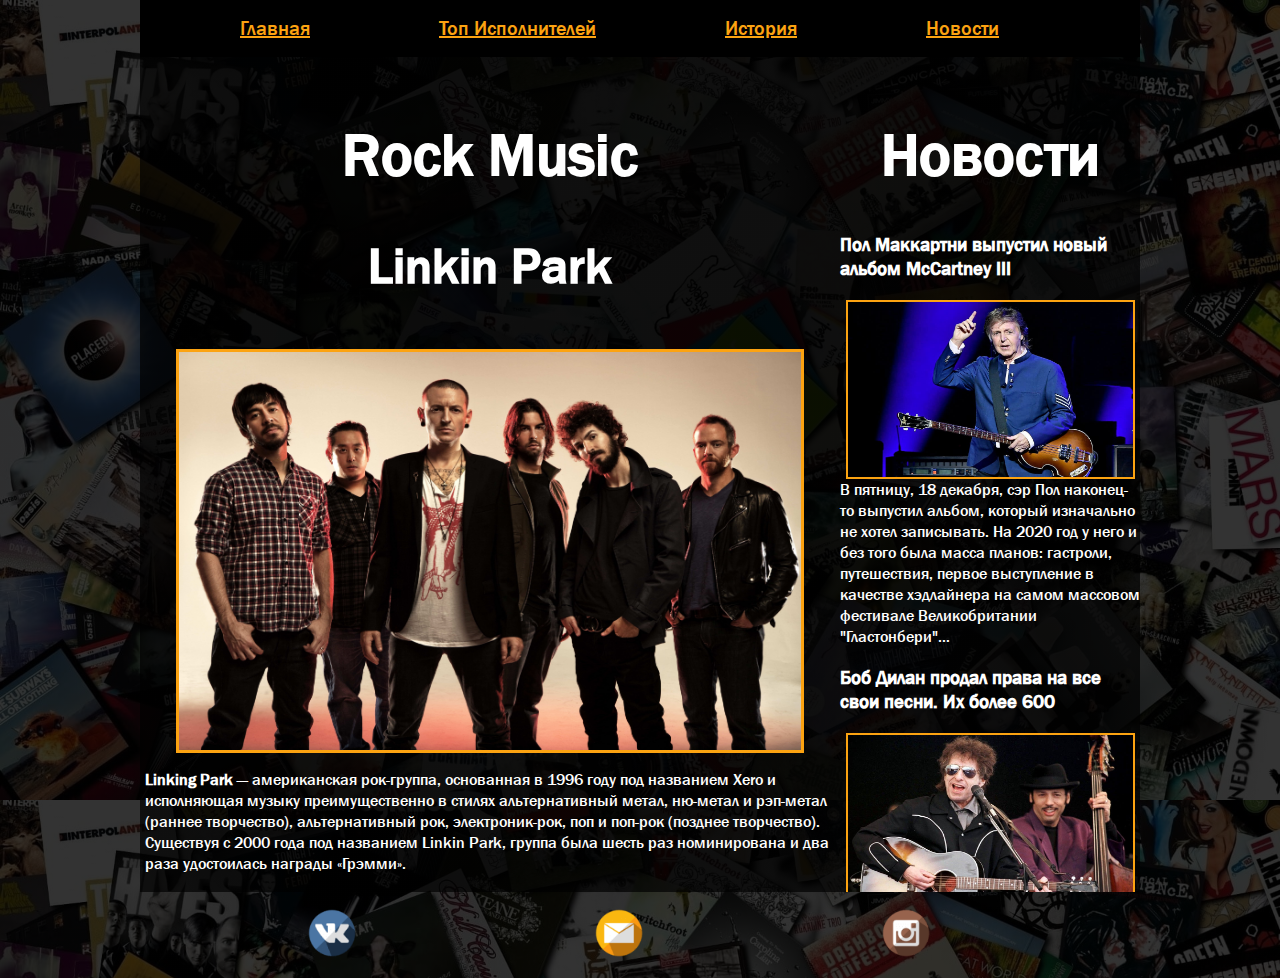
<file: top3.html>
<DOCTYPE html>
<html>
  <head>
    <!-- Yandex.Metrika counter -->
<script type="text/javascript" >
   (function(m,e,t,r,i,k,a){m[i]=m[i]||function(){(m[i].a=m[i].a||[]).push(arguments)};
   m[i].l=1*new Date();k=e.createElement(t),a=e.getElementsByTagName(t)[0],k.async=1,k.src=r,a.parentNode.insertBefore(k,a)})
   (window, document, "script", "https://mc.yandex.ru/metrika/tag.js", "ym");

   ym(71410045, "init", {
        clickmap:true,
        trackLinks:true,
        accurateTrackBounce:true,
        webvisor:true
   });
</script>
<noscript><div><img src="https://mc.yandex.ru/watch/71410045" style="position:absolute; left:-9999px;" alt="" /></div></noscript>
<!-- /Yandex.Metrika counter -->
    <title>Rock Music Топ Исполнители</title>
 <meta charset="utf-8">
 <link rel="stylesheet" type="text/css" href="styles.css">
  <style>
 { box-sizing: border-box; }
  </style>
  </head>
 <body>

<div id="Main">

<header>
   <ul id="Header">
    <a href="index.html">Главная</font></a>
    <a href="top.html">Топ Исполнителей</font></a>
    <a href="history.html">История</font></a>
    <a href="news.html">Новости</font></a>
   </ul>
</header>

<div class="left">
      <h1>
      Rock Music
      </h1>
  <div class="исполнители">

    <div class="исполнитель">
      <h2>
        Linkin Park
      </h2>
      <div class="shadow">
      <center><img src="картинки/исполнители22.jpg" alt="Не прогружено" width="622px" height="398px"></center>
      </div>
      <p>
        <strong>Linking Park</strong> — американская рок-группа, основанная в 1996 году под названием Xero и исполняющая музыку преимущественно в стилях альтернативный метал, ню-метал и рэп-метал (раннее творчество), альтернативный рок, электроник-рок, поп и поп-рок (позднее творчество). Существуя с 2000 года под названием Linkin Park, группа была шесть раз номинирована и два раза удостоилась награды «Грэмми».
      </p>
  <div class="скрытыйТекст">
    <input type="checkbox" id="исп-8" class="hide"/>
    <label for="исп-8" ><center>Подробнее</center></label>
    <div class="скрытыйКонтент">
    
    <div class="скрытыйТекст">
    <input type="checkbox" id="l-1" class="hide"/>
    <label for="l-1" >Сборник лучших песен
    </label>
    <div class="скрытыйКонтент">
        <div class="album">
          <iframe frameborder="0" style="border:none;width:100%;height:450px;" width="100%" height="450" src="https://music.yandex.ru/iframe/#playlist/yamusic-bestsongs/36800">Слушайте <a href='https://music.yandex.ru/users/yamusic-bestsongs/playlists/36800'>Лучшее: Linkin Park</a> — <a href='https://music.yandex.ru/users/yamusic-bestsongs'>Яндекс.Музыка</a> на Яндекс.Музыке</iframe>       
        </div>
    </div>
    </div>

    <p>
        Группа обрела успех благодаря дебютному альбому 2000 года под названием Hybrid Theory, проданному тиражом более чем в 30 миллионов экземпляров (в 2010 году он обрёл «бриллиантовый» статус, присуждаемый RIAA).
    </p>
    <div class="video">
       <iframe width="560" height="315" src="https://www.youtube.com/embed/kXYiU_JCYtU" frameborder="0" allow="accelerometer; autoplay; clipboard-write; encrypted-media; gyroscope; picture-in-picture" allowfullscreen></iframe>
    </div>

    <div class="скрытыйТекст">
    <input type="checkbox" id="l-2" class="hide"/>
    <label for="l-2" >Дискография
    </label>
    <div class="дискография">

    <div class="скрытыйКонтент">
          <div class="скрытыйТекст">
    <input type="checkbox" id="l-3" class="hide"/>
    <label for="l-3" >Hybrid Theory (2000)
    </label>
    <div class="скрытыйКонтент">
        <div class="album">
          <iframe frameborder="0" style="border:none;width:100%;height:450px;" width="100%" height="450" src="https://music.yandex.ru/iframe/#album/12360955">Слушайте <a href='https://music.yandex.ru/album/12360955'>Hybrid Theory</a> — <a href='https://music.yandex.ru/artist/36800'>Linkin Park</a> на Яндекс.Музыке</iframe>
        </div>
    </div>
    </div>
    </div>

    <div class="скрытыйКонтент">
          <div class="скрытыйТекст">
    <input type="checkbox" id="l-4" class="hide"/>
    <label for="l-4" >Meteora (2003)
    </label>
    <div class="скрытыйКонтент">
        <div class="album">
          <iframe frameborder="0" style="border:none;width:100%;height:450px;" width="100%" height="450" src="https://music.yandex.ru/iframe/#album/488052">Слушайте <a href='https://music.yandex.ru/album/488052'>Meteora</a> — <a href='https://music.yandex.ru/artist/36800'>Linkin Park</a> на Яндекс.Музыке</iframe>
        </div>
    </div>
    </div>
    </div>
        
    <div class="скрытыйКонтент">
          <div class="скрытыйТекст">
    <input type="checkbox" id="l-5" class="hide"/>
    <label for="l-5" >Minutes to Midnight (2007)
    </label>
    <div class="скрытыйКонтент">
        <div class="album">
          <iframe frameborder="0" style="border:none;width:100%;height:450px;" width="100%" height="450" src="https://music.yandex.ru/iframe/#album/154525">Слушайте <a href='https://music.yandex.ru/album/154525'>Minutes to Midnight</a> — <a href='https://music.yandex.ru/artist/36800'>Linkin Park</a> на Яндекс.Музыке</iframe>
        </div>
    </div>
    </div>
    </div>

    <div class="скрытыйКонтент">
          <div class="скрытыйТекст">
    <input type="checkbox" id="l-6" class="hide"/>
    <label for="l-6" >A Thousand Suns (2010)
    </label>
    <div class="скрытыйКонтент">
        <div class="album">
          <iframe frameborder="0" style="border:none;width:100%;height:450px;" width="100%" height="450" src="https://music.yandex.ru/iframe/#album/225815">Слушайте <a href='https://music.yandex.ru/album/225815'>A Thousand Suns</a> — <a href='https://music.yandex.ru/artist/36800'>Linkin Park</a> на Яндекс.Музыке</iframe>
        </div>
    </div>
    </div>
    </div>

    <div class="скрытыйКонтент">
          <div class="скрытыйТекст">
    <input type="checkbox" id="l-7" class="hide"/>
    <label for="l-7" >Living Things (2012)
    </label>
    <div class="скрытыйКонтент">
        <div class="album">
          <iframe frameborder="0" style="border:none;width:100%;height:450px;" width="100%" height="450" src="https://music.yandex.ru/iframe/#album/488133">Слушайте <a href='https://music.yandex.ru/album/488133'>Living Things</a> — <a href='https://music.yandex.ru/artist/36800'>Linkin Park</a> на Яндекс.Музыке</iframe>
        </div>
    </div>
    </div>
    </div>

    <div class="скрытыйКонтент">
          <div class="скрытыйТекст">
    <input type="checkbox" id="l-8" class="hide"/>
    <label for="l-8" >The Hunting Party (2014)
    </label>
    <div class="скрытыйКонтент">
        <div class="album">
          <iframe frameborder="0" style="border:none;width:100%;height:450px;" width="100%" height="450" src="https://music.yandex.ru/iframe/#album/2000237">Слушайте <a href='https://music.yandex.ru/album/2000237'>The Hunting Party</a> — <a href='https://music.yandex.ru/artist/36800'>Linkin Park</a> на Яндекс.Музыке</iframe>
        </div>
    </div>
    </div>
    </div>

    <div class="скрытыйКонтент">
          <div class="скрытыйТекст">
    <input type="checkbox" id="l-9" class="hide"/>
    <label for="l-9" >One More Light (2017)
    </label>
    <div class="скрытыйКонтент">
        <div class="album">
          <iframe frameborder="0" style="border:none;width:100%;height:450px;" width="100%" height="450" src="https://music.yandex.ru/iframe/#album/4387485">Слушайте <a href='https://music.yandex.ru/album/4387485'>One More Light</a> — <a href='https://music.yandex.ru/artist/36800'>Linkin Park</a> на Яндекс.Музыке</iframe>
        </div>
    </div>
    </div>
    </div>

  </div>
    </div>
     <p>
    Следующий студийный альбом, Meteora, повторил, хоть и не превзошёл успеха предыдущего, лидируя в 2003 году в чарте Billboard 200. В общей сложности группа выпустила семь студийных альбомов, которые разошлись общим тиражом около 100 миллионов экземпляров.
  </p>
  <div class="скрытыйТекст">
    <input type="checkbox" id="lin-1" class="hide"/>
    <label for="lin-1" >Жанры</label>
    <div class="скрытыйКонтент">
    <ul>
      <li>альтернативный рок</li>
      <li>рэп-рок</li>
      <li>ню-метал</li>
      <li>альтернативный метал</li>
      <li>электроник-рок</li>
      <li>рэп-метал</li>
      <li>поп-рок (2017)</li>
      <li>поп-музыка (2017)</li>
    </ul>
    </div>
    </div>

<div class="разделение">
       <div class="левая">
         <div class="shadow">
          <center>
         <img src="картинки/исполнители23.jpg" alt="Не прогружено" width="280px" height="150px">
          </center>
        </div>
       </div>
       <div class="правая">
         <div class="shadow">
          <center>
         <img src="картинки/исполнители24.jpg" alt="Не прогружено" width="280px" height="150px">
          </center>
        </div>
       </div>
     </div>

    <div class="скрытыйТекст">
    <input type="checkbox" id="lin-2" class="hide"/>
    <label for="lin-2" >Лейблы</label>
    <div class="скрытыйКонтент">
    <ul>
      <li>Warner Bros.</li>
      <li>Machine Shop Recordings</li>
    </ul>
    </div>
    </div>
  <p>
    Linkin Park взяли паузу после того, как 20 июля 2017 года вокалист Честер Беннингтон совершил самоубийство через повешение. 28 апреля 2020 года басист Дэйв Фаррелл сообщил, что группа работает над новой музыкой. 9 октября 2020 года вышло юбилейное издание Hybrid Theory в честь 20-летия альбома.
  </p>
 </div>
 </div>
 </div>




<div class="исполнитель">
      <h2>
        Led Zeppelin
      </h2>
      <div class="shadow">
      <center><img src="картинки/исполнители25.jpg" alt="Не прогружено" width="622px" height="398px"></center>
      </div>
      <p>
        <strong>Led Zeppelin</strong>(рус. Лед Зеппелин, МФА: [ˌlɛd ˈzɛpˌlɪn]) — британская рок-группа, образовавшаяся в сентябре 1968 года в Лондоне, и признанная одной из самых успешных, новаторских и влиятельных в современной истории. Создав собственное звучание (для которого были характерны утяжелённый гитарный драйв, оглушающее звучание ритм-секции и пронзительный вокал), Led Zeppelin стали одной из ведущих групп хард-рока, сыграли основополагающую роль в становлении хеви-метала, свободно интерпретируя фолк- и блюз-классику и обогащая стиль элементами других музыкальных жанров (рокабилли, рэгги, соул, фанка, кантри).
      </p>
  <div class="скрытыйТекст">
    <input type="checkbox" id="исп-9" class="hide"/>
    <label for="исп-9" ><center>Подробнее</center></label>
    <div class="скрытыйКонтент">
    
    <div class="скрытыйТекст">
    <input type="checkbox" id="z-1" class="hide"/>
    <label for="z-1" >Сборник лучших песен
    </label>
    <div class="скрытыйКонтент">
        <div class="album">
          <iframe frameborder="0" style="border:none;width:100%;height:450px;" width="100%" height="450" src="https://music.yandex.ru/iframe/#album/9434680">Слушайте <a href='https://music.yandex.ru/album/9434680'>The Best of Led Zeppelin</a> — <a href='https://music.yandex.ru/artist/68227'>Led Zeppelin</a> на Яндекс.Музыке</iframe>       
        </div>
    </div>
    </div>

    <p>
        Остаётся одной из наиболее успешных групп в рок-музыке: общемировой тираж альбомов превышает 300 миллионов, 112 миллионов было продано в США (четвёртое место). Семь альбомов группы поднимались на вершину Billboard 200.
    </p>
    <div class="video">
       <iframe width="560" height="315" src="https://www.youtube.com/embed/HQmmM_qwG4k" frameborder="0" allow="accelerometer; autoplay; clipboard-write; encrypted-media; gyroscope; picture-in-picture" allowfullscreen></iframe>
    </div>

    <div class="скрытыйТекст">
    <input type="checkbox" id="z-2" class="hide"/>
    <label for="z-2" >Дискография
    </label>
    <div class="дискография">

    <div class="скрытыйКонтент">
          <div class="скрытыйТекст">
    <input type="checkbox" id="z-3" class="hide"/>
    <label for="z-3" >Led Zeppelin (1969)
    </label>
    <div class="скрытыйКонтент">
        <div class="album">
          <iframe frameborder="0" style="border:none;width:100%;height:450px;" width="100%" height="450" src="https://music.yandex.ru/iframe/#album/1987027">Слушайте <a href='https://music.yandex.ru/album/1987027'>Led Zeppelin</a> — <a href='https://music.yandex.ru/artist/68227'>Led Zeppelin</a> на Яндекс.Музыке</iframe>
        </div>
    </div>
    </div>
    </div>

    <div class="скрытыйКонтент">
          <div class="скрытыйТекст">
    <input type="checkbox" id="z-4" class="hide"/>
    <label for="z-4" >Led Zeppelin II (1969)
    </label>
    <div class="скрытыйКонтент">
        <div class="album">
          <iframe frameborder="0" style="border:none;width:100%;height:450px;" width="100%" height="450" src="https://music.yandex.ru/iframe/#album/1987059">Слушайте <a href='https://music.yandex.ru/album/1987059'>Led Zeppelin II</a> — <a href='https://music.yandex.ru/artist/68227'>Led Zeppelin</a> на Яндекс.Музыке</iframe>
        </div>
    </div>
    </div>
    </div>
        
    <div class="скрытыйКонтент">
          <div class="скрытыйТекст">
    <input type="checkbox" id="z-5" class="hide"/>
    <label for="z-5" >Led Zeppelin III (1970)
    </label>
    <div class="скрытыйКонтент">
        <div class="album">
          <iframe frameborder="0" style="border:none;width:100%;height:450px;" width="100%" height="450" src="https://music.yandex.ru/iframe/#album/1987056">Слушайте <a href='https://music.yandex.ru/album/1987056'>Led Zeppelin III</a> — <a href='https://music.yandex.ru/artist/68227'>Led Zeppelin</a> на Яндекс.Музыке</iframe>
        </div>
    </div>
    </div>
    </div>

    <div class="скрытыйКонтент">
          <div class="скрытыйТекст">
    <input type="checkbox" id="z-6" class="hide"/>
    <label for="z-6" >Led Zeppelin IV (1971)
    </label>
    <div class="скрытыйКонтент">
        <div class="album">
          <iframe frameborder="0" style="border:none;width:100%;height:450px;" width="100%" height="450" src="https://music.yandex.ru/iframe/#album/2275151">Слушайте <a href='https://music.yandex.ru/album/2275151'>Led Zeppelin IV</a> — <a href='https://music.yandex.ru/artist/68227'>Led Zeppelin</a> на Яндекс.Музыке</iframe>
        </div>
    </div>
    </div>
    </div>

    <div class="скрытыйКонтент">
          <div class="скрытыйТекст">
    <input type="checkbox" id="z-7" class="hide"/>
    <label for="z-7" >Houses of the Holy (1973)
    </label>
    <div class="скрытыйКонтент">
        <div class="album">
          <iframe frameborder="0" style="border:none;width:100%;height:450px;" width="100%" height="450" src="https://music.yandex.ru/iframe/#album/2275150">Слушайте <a href='https://music.yandex.ru/album/2275150'>Houses of the Holy</a> — <a href='https://music.yandex.ru/artist/68227'>Led Zeppelin</a> на Яндекс.Музыке</iframe>
        </div>
    </div>
    </div>
    </div>

    <div class="скрытыйКонтент">
          <div class="скрытыйТекст">
    <input type="checkbox" id="z-8" class="hide"/>
    <label for="z-8" >Physical Graffiti (1975)
    </label>
    <div class="скрытыйКонтент">
        <div class="album">
          <iframe frameborder="0" style="border:none;width:100%;height:450px;" width="100%" height="450" src="https://music.yandex.ru/iframe/#album/2507673">Слушайте <a href='https://music.yandex.ru/album/2507673'>Physical Graffiti</a> — <a href='https://music.yandex.ru/artist/68227'>Led Zeppelin</a> на Яндекс.Музыке</iframe>
        </div>
    </div>
    </div>
    </div>

    <div class="скрытыйКонтент">
          <div class="скрытыйТекст">
    <input type="checkbox" id="z-9" class="hide"/>
    <label for="z-9" >Presence (1976)
    </label>
    <div class="скрытыйКонтент">
        <div class="album">
          <iframe frameborder="0" style="border:none;width:100%;height:450px;" width="100%" height="450" src="https://music.yandex.ru/iframe/#album/2869267">Слушайте <a href='https://music.yandex.ru/album/2869267'>Presence</a> — <a href='https://music.yandex.ru/artist/68227'>Led Zeppelin</a> на Яндекс.Музыке</iframe>
        </div>
    </div>
    </div>
    </div>

    <div class="скрытыйКонтент">
          <div class="скрытыйТекст">
    <input type="checkbox" id="z-10" class="hide"/>
    <label for="z-10" >In Through the Out Door (1979)
    </label>
    <div class="скрытыйКонтент">
        <div class="album">
          <iframe frameborder="0" style="border:none;width:100%;height:450px;" width="100%" height="450" src="https://music.yandex.ru/iframe/#album/2869266">Слушайте <a href='https://music.yandex.ru/album/2869266'>In Through the out Door</a> — <a href='https://music.yandex.ru/artist/68227'>Led Zeppelin</a> на Яндекс.Музыке</iframe>
        </div>
    </div>
    </div>
    </div>

    <div class="скрытыйКонтент">
          <div class="скрытыйТекст">
    <input type="checkbox" id="z-11" class="hide"/>
    <label for="z-11" >Coda (1982)
    </label>
    <div class="скрытыйКонтент">
        <div class="album">
          <iframe frameborder="0" style="border:none;width:100%;height:450px;" width="100%" height="450" src="https://music.yandex.ru/iframe/#album/2869268">Слушайте <a href='https://music.yandex.ru/album/2869268'>Coda</a> — <a href='https://music.yandex.ru/artist/68227'>Led Zeppelin</a> на Яндекс.Музыке</iframe>
        </div>
    </div>
    </div>
    </div>

  </div>
    </div>
     <p>
    Занимает первое место в списке VH1 «100 величайших артистов хард-рока». Журнал Rolling Stone признал коллектив «самой тяжёлой группой» и «лучшей группой 70-х».
  </p>
  <div class="скрытыйТекст">
    <input type="checkbox" id="zep-1" class="hide"/>
    <label for="zep-1" >Жанры</label>
    <div class="скрытыйКонтент">
    <ul>
      <li>хард-рок</li>
      <li>хеви-метал</li>
      <li>блюз-рок</li>
      <li>фолк-рок</li>
    </ul>
    </div>
    </div>

<div class="разделение">
       <div class="левая">
         <div class="shadow">
          <center>
         <img src="картинки/исполнители26.jpg" alt="Не прогружено" width="280px" height="150px">
          </center>
        </div>
       </div>
       <div class="правая">
         <div class="shadow">
          <center>
         <img src="картинки/исполнители27.jpg" alt="Не прогружено" width="280px" height="150px">
          </center>
        </div>
       </div>
     </div>

    <div class="скрытыйТекст">
    <input type="checkbox" id="zep-2" class="hide"/>
    <label for="zep-2" >Лейблы</label>
    <div class="скрытыйКонтент">
    <ul>
      <li>Atlantic Records</li>
      <li>Swan Song Records</li>
    </ul>
    </div>
    </div>
  <p>
    В 1995 году Led Zeppelin были введены в Зал славы рок-н-ролла, в 2005 году получили Грэмми за вклад на протяжении всей карьеры (Grammy Lifetime Achievement Award), в мае 2006 года — Polar Music Prize.
  </p>
 </div>
 </div>

<div class="перекл">
    <div class="назад">
      <a href="top2.html">Назад</a>
    </div>
    <div class="далее">
      <a href="top.html">Далее</a>
    </div>
  </div>

 </div>



 </div>

</div>

<div class="right">
  <div class="новости">
     <h1>
      Новости
    </h1>

  <div class="новость1">
    <a href="news.html" target="_blank">
    <h3>
      Пол Маккартни выпустил новый альбом McCartney III
    </h3>
    <div class="hoverimg">
    <center><img src="картинки/новость1.jpg" width="285" height="175"></center>
    <p2>
      В пятницу, 18 декабря, сэр Пол наконец-то выпустил альбом, который изначально не хотел записывать. На 2020 год у него и без того была масса планов: гастроли, путешествия, первое выступление в качестве хэдлайнера на самом массовом фестивале Великобритании "Гластонбери"…
    </p2>
  </div>
    </a>
  </div>

  <div class="новость2">
    <a href="news.html" target="_blank">
    <h3>
      Боб Дилан продал права на все свои песни. Их более 600
    </h3>
    <div class="hoverimg">
    <center><img src="картинки/новость2.jpg" width="285" height="175"></center>
    <p2>
      Американский поэт и музыкант Боб Дилан продал права на все свои песни. Об этой рекордной сделке сообщила сегодня компания Universal Music Publishing Group. Теперь ей принадлежат авторские права на весь каталог песен артиста. Сумма сделки не разглашается, но, по мнению газеты New York Times она составляет около 300 миллионов долларов. Bloomberg называет чуть меньшую цифру: "более чем 200 миллионов долларов". Сам же Боб Дилан через своего представителя сообщил, что не собирается давать комментарии.
    </p2>
  </div>
    </a>
  </div>

    <div class="news.html">
    <a href="news.html" target="_blank">
    <h3>
      Сундук сокровищ. Новые диски Элтона Джона
    </h3>
    <div class="hoverimg">
    <center><img src="картинки/новость3.jpg" width="285" height="175"></center>
    <p2>
      Удивительно, как много песен остается неизданными даже у самых востребованных звезд. Про какие-то они сами забыли, другие исполняли на концертах, третьи берегли для удобного случая... Но пандемия, карантин, отсутствие гастролей и вынужденный простой расставили все по своим местам. Артисты стали рыться в своих архивах и извлекать давние экспериментальные записи.
    </p2>
  </div>
    </a>
  </div>

      <div class="новость4">
    <a href="news.html" target="_blank">
    <h3>
      Названы 10 хитов Depeche Mode на все времена
    </h3>
    <div class="hoverimg">
    <center><img src="картинки/новость4.jpg" width="285" height="175"></center>
    <p2>
      Журнал Billboard составил список из десяти супер-хитов легендарной британской синти-поп-рок группы Depeche Mode. Такой Top-10 появился неспроста - 7 ноября музыкальный коллектив вошел в Зал славы рок-н-ролла в Кливленде.
    </p2>
  </div>
    </a>
  </div>

  </div>
</div>


</div>

<footer>
    <ul id="Footer">
  <div class="hoverimg">
      <a href="https://vk.com/greenlight341  " target="_blank"><img src="картинки/вк.png" width="50" height="50"></a>
      <a href="mailto:Sergey.Mikhaylov2002@yandex.ru" target="_blank"><img src="картинки/яндекс.png" width="50" height="50"></a>
      <a href="https://www.instagram.com/greeeen_liiiight/" target="_blank"><img src="картинки/инстаграм.png" width="50" height="50"></a>
    </ul>
  </div>
</footer>

 </body>
</html>
</file>
<file: styles.css>
body {
	background: linear-gradient( rgba(0, 0, 0, 0.8), rgba(0, 0, 0, 0.8) ), url('картинки/фон1.jpg');
    background-size: 100%;
}
@font-face {
	font-family: Shrift;
	src: url(framd.ttf);
   }
.Заголовок {
	width:100%; 
	color: #ffffff;
	margin-top: 70px;
}
.Заголовок h1 {
	font-size: 60;
	text-align: center;
}
#Main {
	margin: 0 auto; 
	overflow-y: scroll;
	width: 1000px;
	background: linear-gradient( rgba(0, 0, 0, 0.7), rgba(0, 0, 0, 0.7) );
	height: 100%;
	font-family: Shrift;
	display: block;
}
#Header a {
    background: #000000;
    text-align: center;
    margin-left: 60px;
    margin-right: 65px;
    font-size: 20;
    max-width: 100%;
    color: #fca311;
 }
#Header a:hover {
	padding-bottom: 10px;
	padding-top: 10px ;
	color: #fc7c11;
 }
#Footer a {
    max-width: 100%;
    margin-left: 95pt;
    margin-right: 80pt;
}
header {
	margin: 0 auto;
	position: fixed;
	width:1000px;
	background: #000000;
	top: 0;
}
footer {
	position: static;
	width: 1000px;
	margin: 0 auto;
}
.left {
	width:70%; 
	float: left;
	color: #ffffff;
	margin-top: 70px;
}
.right {
	width:30%; 
	float:right;
    color: #ffffff;
	margin-top: 70px;
}
.left   h1 {
	font-size: 60;
	text-align: center;
}
.right  h1 {
	font-size: 60;
	text-align: center;
}
.right a {
	color: #fff;
	text-align: left;
	text-decoration: none;
}
.right a:hover {
	color: #c5c9c7;
}
.left img {
	border: 3px solid #FCA311;
	margin-top: 10px;
}
.hoverimg img:hover {
	filter: brightness(0.8);
	opacity: 1;
}
.новости img {
	border: 2px solid #FCA311;
}
.shadow img:hover {
	filter: drop-shadow(16px 16px 20px #14213D);
}
.левая {
	width: 50%;
	float: left;
}
.правая {
	width: 50%;
	float: right;
}
.новости {
	color: #fff;
}
.новости p {
	text-align: left;
}
.новости h2 {
	text-align: center;
}
.исполнитель label {
	margin-left: 5px;
	margin-right: 5px;
	font-size: 30px;
	}
.исполнитель h2 {
    font-size: 50px;
    text-align: center;
}
p {
    margin-left: 5px;
    margin-right: 5px;
}
.audio {
	width: 500px;
	margin-left: 340px;
	margin-right: 340px;
}
.videoN {
	margin-left: 220px;
	margin-right: 220px;
}
.video {
	margin-left: 70px;
	margin-right: 70px;
}
.перекл {
	margin-top:50px;
}
.далее {
   float: right;
   width: 50%;
}
.назад {
	float: left;
	width: 50%;
}
.далее a {
   text-decoration: none;
   color: #FCA311;
   font-size: 40px;
   margin-left: 120px;
}
.назад a {
	text-decoration: none;
	color: #FCA311;
	font-size: 40px;
	margin-left: 120px;
}
/* скрываем чекбоксы и блоки с содержанием */
.hide {
    display: none; 
}
.hide + label ~ div{
    display: none;
}
/* оформляем текст label */
.hide + label {
    padding: 0;
    color: #FCA311;
    cursor: pointer;
    display: inline-block; 
}
/* вид текста label при активном переключателе */
.hide:checked + label {
    color: #fc7c11;
    border-bottom: 0;
}
/* когда чекбокс активен показываем блоки с содержанием  */
.hide:checked + label + div {
    display: block; 
    -moz-box-shadow: inset 3px 3px 10px #14213D;
    -webkit-box-shadow: inset 3px 3px 10px #14213D;
    box-shadow: inset 3px 3px 10px #14213D;
    padding: 10px; 
}
/* контейнер */
.скрытыйТекст {
}
.скрытыйКонтент {
}

/* Slideshow container */
.slideshow-container {
  max-width: 622px;
  max-height: 398px;
  position: relative;
  margin-left: 31px;
  margin-right: 31px;
}

/* Hide the images by default */
.mySlides {
  display: none;
}

/* Next & previous buttons */
.prev, .next {
  cursor: pointer;
  position: absolute;
  top: 50%;
  width: auto;
  margin-top: -22px;
  padding: 16px;
  color: white;
  font-weight: bold;
  font-size: 18px;
  transition: 0.6s ease;
  border-radius: 0 3px 3px 0;
  user-select: none;
}

/* Position the "next button" to the right */
.next {
  right: 0;
  border-radius: 3px 0 0 3px;
}

/* On hover, add a black background color with a little bit see-through */
.prev:hover, .next:hover {
  background-color: rgba(0,0,0,0.8);
}

/* Caption text */
.text {
  color: #fff;
  font-size: 15px;
  padding: 8px 12px;
  position: absolute;
  bottom: 8px;
  width: 100%;
  text-align: center;
}

/* Number text (1/3 etc) */
.numbertext {
  color: #FCA311;
  font-size: 12px;
  padding: 8px 12px;
  position: absolute;
  top: 10;
}

/* The dots/bullets/indicators */
.dot {
  cursor: pointer;
  height: 15px;
  width: 15px;
  margin: 0 2px;
  background-color: #FCA311;
  border-radius: 50%;
  display: inline-block;
  transition: background-color 0.6s ease;
}

.active, .dot:hover {
  background-color: #14213D;
}

/* Fading animation */
.fade {
  -webkit-animation-name: fade;
  -webkit-animation-duration: 1.5s;
  animation-name: fade;
  animation-duration: 1.5s;
}

@-webkit-keyframes fade {
  from {opacity: .4}
  to {opacity: 1}
}

@keyframes fade {
  from {opacity: .4}
  to {opacity: 1}
}
</file>
